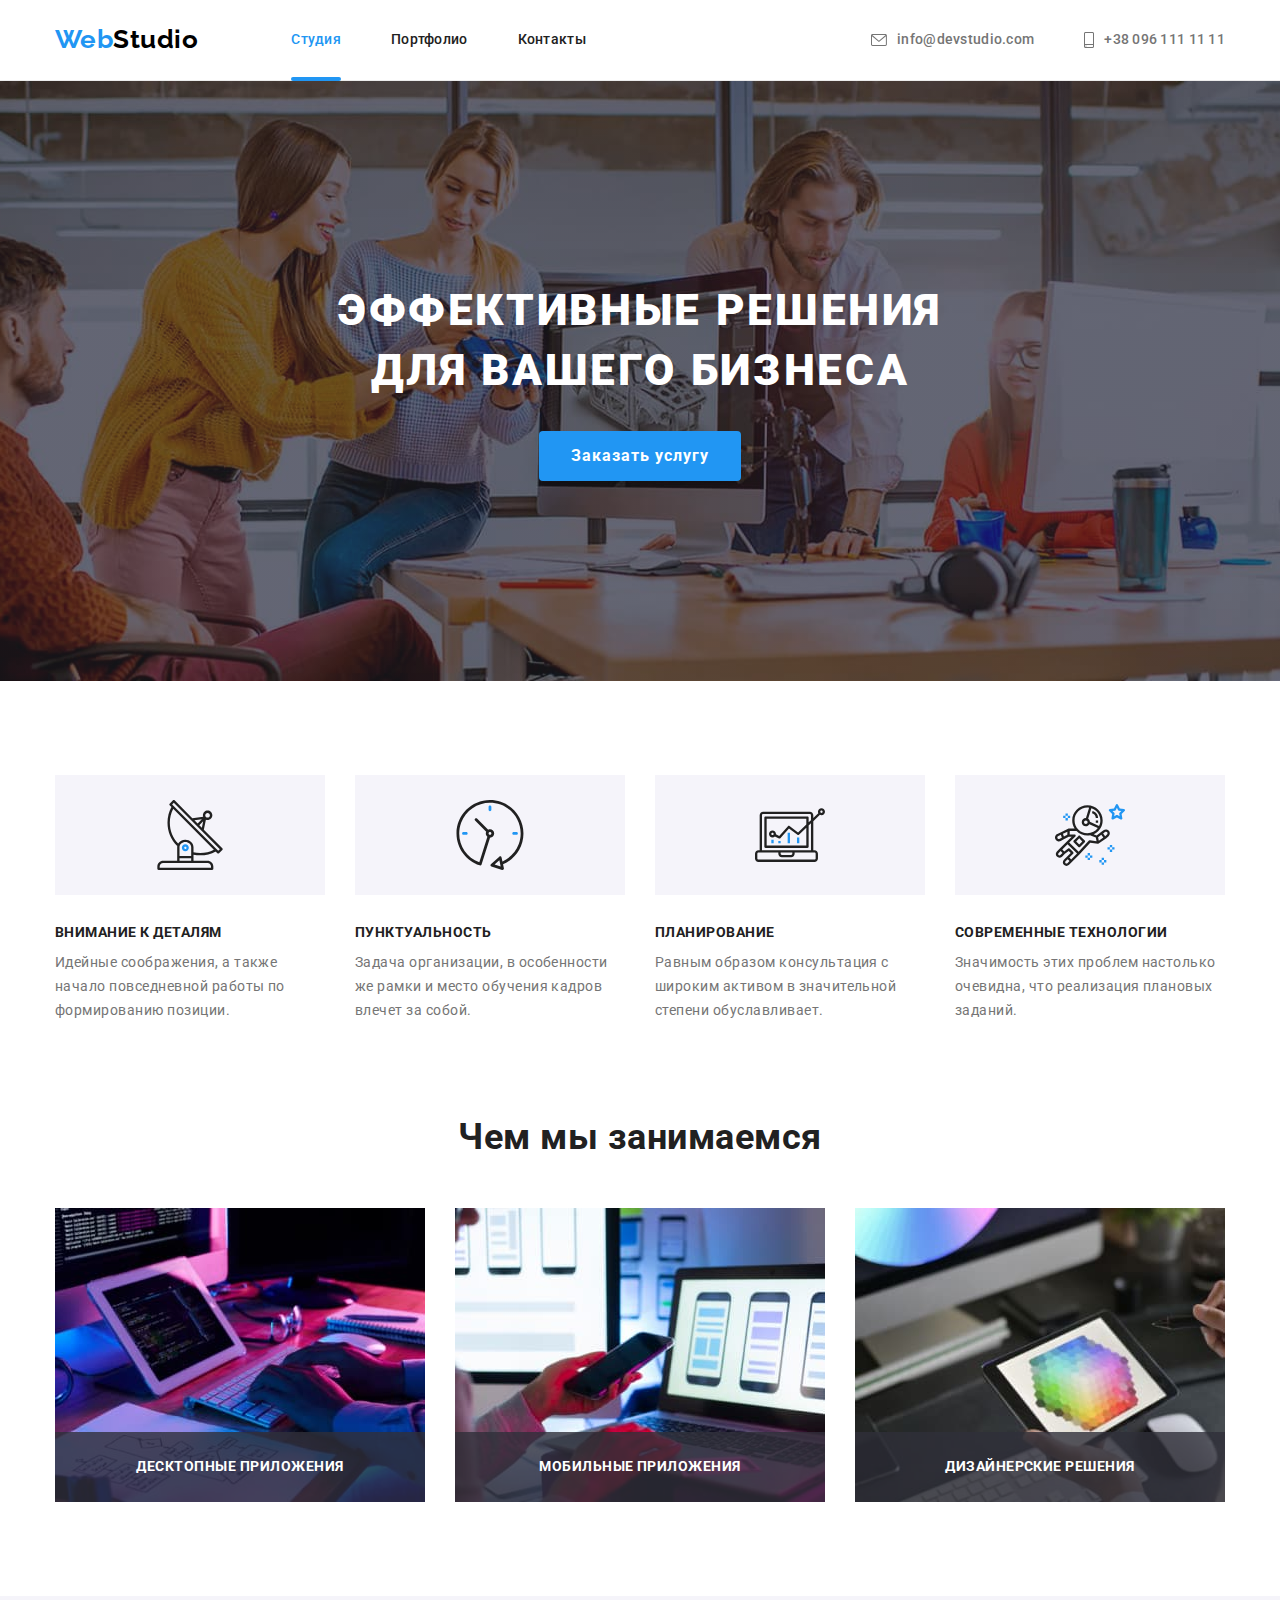
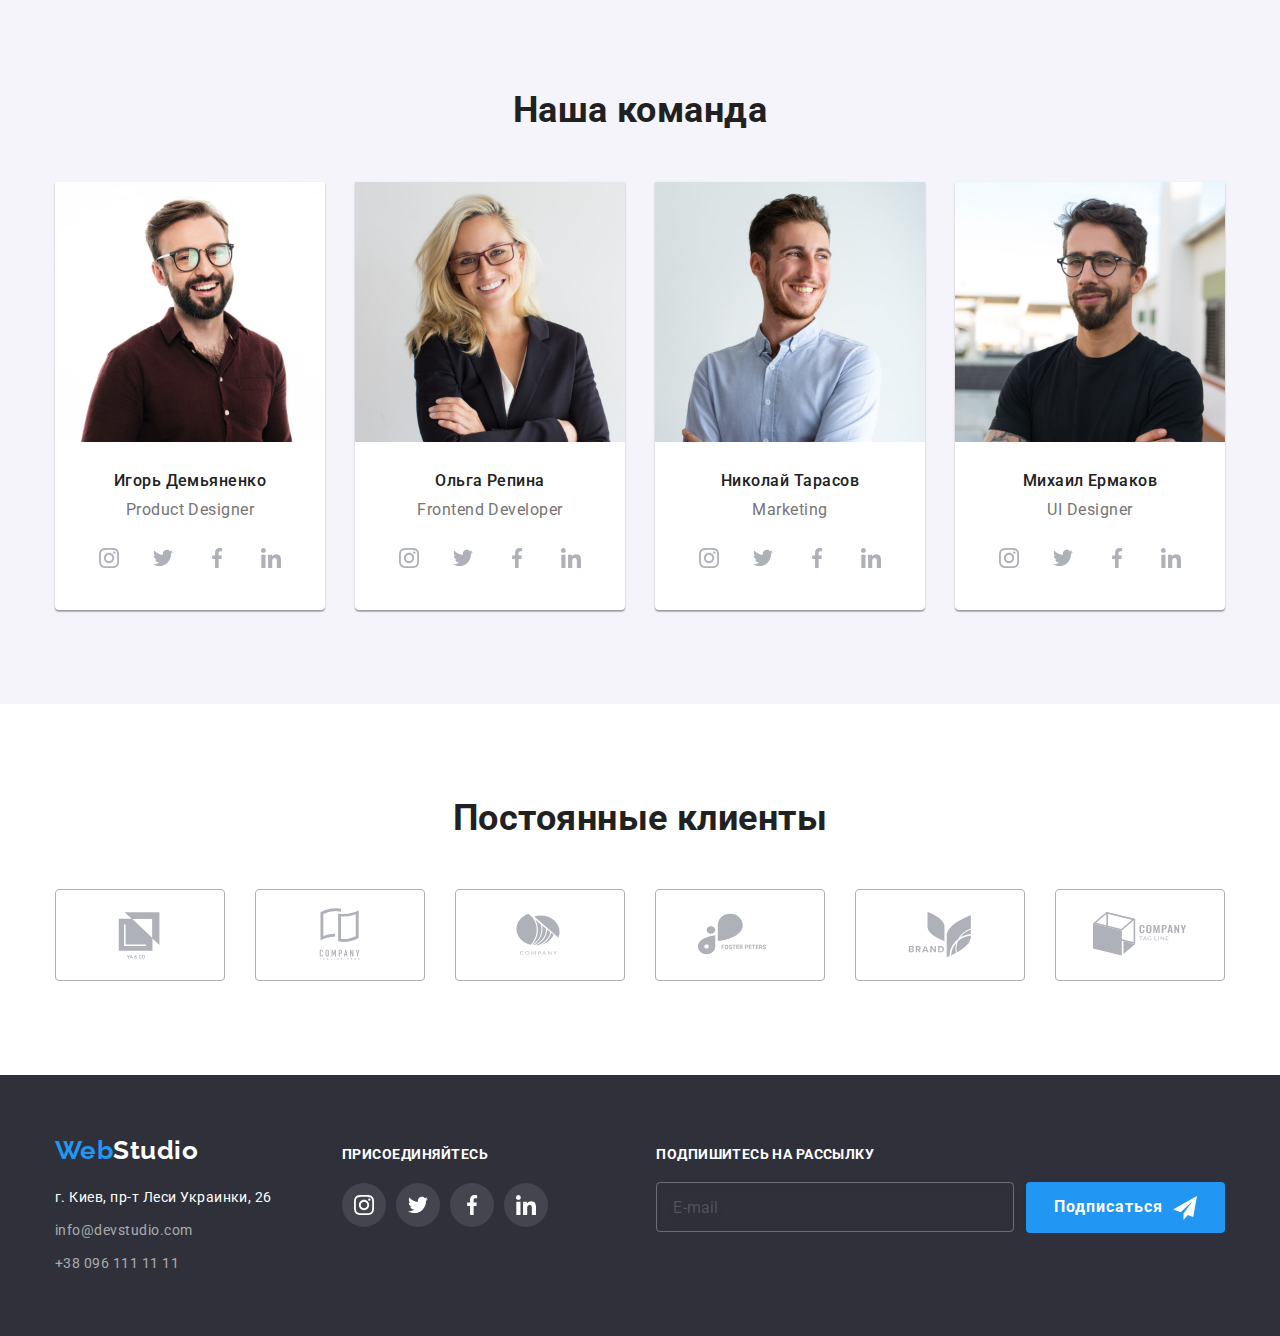
<file: index.html>
<!DOCTYPE html>
<html lang="ru">
<head>
    <meta charset="UTF-8">
    <meta http-equiv="X-UA-Compatible" content="IE=edge">
    <meta name="viewport" content="width=device-width, initial-scale=1.0">
    <title>Студия</title>
    <link href="https://fonts.googleapis.com/css2?family=Raleway:wght@700&family=Roboto:wght@400;500;700;900&display=swap" rel="stylesheet"/>
    <link rel="stylesheet" href="https://cdnjs.cloudflare.com/ajax/libs/modern-normalize/1.1.0/modern-normalize.min.css" />
    <link rel="stylesheet" href="./css/main.min.css" />
</head>
<body>
    <header class="header">
        <div class="container header__container">
            <nav class="nav">
                <a class="logo logo__header" href="./index.html" lang="en"><span class="logo__accent">Web</span>Studio</a>
                <ul class="nav__list">
                    <li class="nav__item"><a href="./index.html" class="nav__link nav__link--current" target="_self">Студия</a></li>
                    <li class="nav__item"><a href="./portfolio.html" class="nav__link" target="_self">Портфолио</a></li>
                    <li class="nav__item"><a href="#contacts" class="nav__link" target="_self">Контакты</a></li>
                </ul>
            </nav>
            <ul class="contacts">
                <li class="contacts__item">
                    <a class="contacts__link" href="mailto:info@devstudio.com">
                        <svg class="contacts__icon" width="16" height="12">
                            <use href="./images/icons.svg#icon-envelope"></use>
                        </svg> 
                        info@devstudio.com</a>
                </li>
                <li class="contacts__item">
                    <a class="contacts__link" href="tel:+380961111111">
                        <svg class="contacts__icon" width="10" height="16">
                            <use href="./images/icons.svg#icon-smartphone"></use>
                        </svg>
                        +38 096 111 11 11</a>
                </li>
            </ul>
        </div>
    </header>
    <main>
        <section class="hero">
            <div class="container">
                <h1 class="hero__title">Эффективные решения для вашего бизнеса</h1>
                <button class="hero__btn" type="button" data-modal-open>Заказать услугу</button>
            </div>
        </section>
        <section class="section">
            <div class="container">
                <h2 class="section__title--hidden">Особенности</h2>
                <ul class="features-list">
                    <li class="features-list__item">
                      <div class="features-list__box">
                          <svg class="features-list__icon" width="70" height="70">
                              <use href="./images/icons.svg#icon-antenna"></use>
                          </svg>
                      </div>
                      <h3 class="features-list__title">Внимание к деталям</h3>
                      <p class="features-list__text">Идейные соображения, а также начало повседневной работы по формированию позиции.</p>
                    </li>
                    <li class="features-list__item">
                        <div class="features-list__box">
                            <svg class="features-list__icon" width="70" height="70">
                                <use href="./images/icons.svg#icon-clock"></use>
                            </svg>
                        </div>
                      <h3 class="features-list__title">Пунктуальность</h3>
                      <p class="features-list__text">Задача организации, в особенности же рамки и место обучения кадров влечет за собой.</p>
                    </li>
                    <li class="features-list__item">
                        <div class="features-list__box">
                            <svg class="features-list__icon" width="70" height="70">
                                <use href="./images/icons.svg#icon-diagram"></use>
                            </svg>
                        </div>
                      <h3 class="features-list__title">Планирование</h3>
                      <p class="features-list__text">Равным образом консультация с широким активом в значительной степени обуславливает.</p>
                    </li>
                    <li class="features-list__item">
                        <div class="features-list__box">
                            <svg class="features-list__icon" width="70" height="70">
                                <use href="./images/icons.svg#icon-astronaut"></use>
                            </svg>
                        </div>
                      <h3 class="features-list__title">Современные технологии</h3>
                      <p class="features-list__text">Значимость этих проблем настолько очевидна, что реализация плановых заданий.</p>
                    </li>
                </ul>
            </div>
        </section>
        <section class="section section--no-padding">
            <div class="container">
                <h2 class="section__title">Чем мы занимаемся</h2>
                <ul class="services">
                    <li class="services__item">
                        <img src="./images/img1.jpg" alt="верстка" width="370">
                        <p class="services__overlay-txt">Десктопные приложения</p>
                    </li>
                    <li class="services__item">
                        <img src="./images/img2.jpg" alt="мобильное приложение" width="370">
                        <p class="services__overlay-txt">Мобильные приложения</p>
                    </li>
                    <li class="services__item" >
                        <img src="./images/img3.jpg" alt="графический дизайн" width="370"> 
                        <p class="services__overlay-txt">Дизайнерские решения</p>
                    </li>
                </ul>
            </div>
        </section>
        <section class="section section--other-bgc">
            <div class="container">
                <h2 class="section__title">Наша команда</h2>
                <ul class="team">
                    <li class="team__item">
                        <img src="./images/img4.jpg" alt="фото сотрудника" width="270">
                        <div class="team__box">
                            <h3 class="team__title">Игорь Демьяненко</h3>
                            <p class="team__txt" lang="en-GB">Product Designer</p>
                            <ul class="socials list">
                                <li class="socials__item">
                                    <a href="" class="socials__link" target="_blank" rel="noopener noreferer" aria-label="иконка инстаграм">
                                        <svg class="socials__icon" width="20" height="20">
                                            <use href="./images/icons.svg#icon-instagram1"></use>
                                        </svg>
                                    </a>
                                </li>
                                <li class="socials__item">
                                    <a href="" class="socials__link" target="_blank" rel="noopener noreferer" aria-label="иконка твиттер">
                                        <svg class="socials__icon" width="20" height="20">
                                            <use href="./images/icons.svg#icon-twitter1"></use>
                                        </svg>
                                    </a>
                                </li>
                                <li class="socials__item">
                                    <a href="" class="socials__link" target="_blank" rel="noopener noreferer" aria-label="иконка фуйсбук" >
                                        <svg class="socials__icon" width="20" height="20">
                                             <use href="./images/icons.svg#icon-facebook1"></use>
                                        </svg>
                                    </a>
                                </li>
                                <li class="socials__item">
                                    <a href="" class="socials__link" target="_blank" rel="noopener noreferer" aria-label="иконка линкедин">
                                        <svg class="socials__icon" width="20" height="20">
                                            <use href="./images/icons.svg#icon-linkedin1"></use>
                                        </svg>
                                    </a>
                                </li>
                            </ul>
                        </div>

                    </li>
                    <li class="team__item" >
                        <img src="./images/img5.jpg" alt="фото сотрудника" width="270">
                        <div class="team__box">
                            <h3 class="team__title">Ольга Репина</h3>
                            <p class="team__txt" lang="en-GB">Frontend Developer</p>
                            <ul class="socials">
                                <li class="socials__item">
                                     <a href="" class="socials__link" target="_blank" rel="noopener noreferer" aria-label="иконка инстаграм">
                                        <svg class="socials__icon" width="20" height="20">
                                            <use href="./images/icons.svg#icon-instagram1"></use>
                                        </svg>
                                    </a>
                                </li>
                                <li class="socials__item">
                                    <a href="" class="socials__link" target="_blank" rel="noopener noreferer" aria-label="иконка твиттер">
                                        <svg class="socials__icon" width="20" height="20">
                                           <use href="./images/icons.svg#icon-twitter1"></use>
                                        </svg>
                                    </a>
                                </li>
                                <li class="socials__item">
                                   <a href="" class="socials__link" target="_blank" rel="noopener noreferer" aria-label="иконка фуйсбук" >
                                       <svg class="socials__icon" width="20" height="20">
                                           <use href="./images/icons.svg#icon-facebook1"></use>
                                       </svg>
                                   </a>
                                </li>
                                <li class="socials__item">
                                   <a href="" class="socials__link" target="_blank" rel="noopener noreferer" aria-label="иконка линкедин">
                                       <svg class="socials__icon" width="20" height="20">
                                          <use href="./images/icons.svg#icon-linkedin1"></use>
                                       </svg>
                                   </a>
                                 </li>
                             </ul>
                        </div>
                    </li>
                    <li class="team__item" >
                        <img src="./images/img6.jpg" alt="фото сотрудника" width="270">
                        <div class="team__box">
                            <h3 class="team__title" >Николай Тарасов</h3>
                            <p class="team__txt" lang="en-GB">Marketing</p>
                            <ul class="socials">
                                <li class="socials__item">
                                     <a href="" class="socials__link" target="_blank" rel="noopener noreferer" aria-label="иконка инстаграм">
                                        <svg class="socials__icon" width="20" height="20">
                                            <use href="./images/icons.svg#icon-instagram1"></use>
                                        </svg>
                                    </a>
                                </li>
                                <li class="socials__item">
                                    <a href="" class="socials__link" target="_blank" rel="noopener noreferer" aria-label="иконка твиттер">
                                        <svg class="socials__icon" width="20" height="20">
                                           <use href="./images/icons.svg#icon-twitter1"></use>
                                        </svg>
                                    </a>
                                </li>
                                <li class="socials__item">
                                   <a href="" class="socials__link" target="_blank" rel="noopener noreferer" aria-label="иконка фуйсбук" >
                                       <svg class="socials__icon" width="20" height="20">
                                           <use href="./images/icons.svg#icon-facebook1"></use>
                                       </svg>
                                   </a>
                                </li>
                                <li class="socials__item">
                                   <a href="" class="socials__link" target="_blank" rel="noopener noreferer" aria-label="иконка линкедин">
                                       <svg class="socials__icon" width="20" height="20">
                                          <use href="./images/icons.svg#icon-linkedin1"></use>
                                       </svg>
                                   </a>
                                 </li>
                             </ul>
                        </div>
                    </li>
                    <li class="team__item">
                        <img src="./images/img7.jpg" alt="фото сотрудника" width="270">
                        <div class="team__box">
                            <h3 class="team__title" >Михаил Ермаков</h3>
                            <p class="team__txt" lang="en-GB">UI Designer</p>
                            <ul class="socials">
                                <li class="socials__item">
                                     <a href="" class="socials__link" target="_blank" rel="noopener noreferer" aria-label="иконка инстаграм">
                                        <svg class="socials__icon" width="20" height="20">
                                            <use href="./images/icons.svg#icon-instagram1"></use>
                                        </svg>
                                    </a>
                                </li>
                                <li class="socials__item">
                                    <a href="" class="socials__link" target="_blank" rel="noopener noreferer" aria-label="иконка твиттер">
                                        <svg class="socials__icon" width="20" height="20">
                                           <use href="./images/icons.svg#icon-twitter1"></use>
                                        </svg>
                                    </a>
                                </li>
                                <li class="socials__item">
                                   <a href="" class="socials__link" target="_blank" rel="noopener noreferer" aria-label="иконка фуйсбук" >
                                       <svg class="socials__icon" width="20" height="20">
                                           <use href="./images/icons.svg#icon-facebook1"></use>
                                       </svg>
                                   </a>
                                </li>
                                <li class="socials__item">
                                   <a href="" class="socials__link" target="_blank" rel="noopener noreferer" aria-label="иконка линкедин">
                                       <svg class="socials__icon" width="20" height="20">
                                          <use href="./images/icons.svg#icon-linkedin1"></use>
                                       </svg>
                                   </a>
                                 </li>
                             </ul>
                        </div>
                    </li>
                </ul>
            </div>
        </section>
        <section class="section">
            <div class="container">
                <h2 class="section__title">Постоянные клиенты</h2>
                <ul class="clients">
                    <li class="clients__item">
                        <a href="" class="clients__link" >
                            <svg class="clients__icon" width="106" height="60">
                                <use href="./images/icons.svg#icon-client1"></use>
                            </svg>
                        </a>
                    </li>
                    <li class="clients__item">
                        <a href="" class="clients__link" >
                            <svg class="clients__icon" width="106" height="60">
                                <use href="./images/icons.svg#icon-client2"></use>
                            </svg>
                        </a>
                    </li>
                    <li class="clients__item">
                        <a href="" class="clients__link" >
                            <svg class="clients__icon" width="106" height="60">
                                <use href="./images/icons.svg#icon-client3"></use>
                            </svg>
                        </a>
                    </li>
                    <li class="clients__item">
                        <a href="" class="clients__link" >
                            <svg class="clients__icon" width="106" height="60">
                                <use href="./images/icons.svg#icon-client4"></use>
                            </svg>
                        </a>
                    </li>
                    <li class="clients__item">
                        <a href="" class="clients__link" >
                            <svg class="clients__icon" width="106" height="60">
                                <use href="./images/icons.svg#icon-client5"></use>
                            </svg>
                        </a>
                    </li>
                    <li class="clients__item">
                        <a href="" class="clients__link" >
                            <svg class="clients__icon" width="106" height="60">
                                <use href="./images/icons.svg#icon-client6"></use>
                            </svg>
                        </a>
                    </li>
                </ul>
            </div>
            
        </section>
    </main>
    <footer class="footer">
        <div class="container footer__container">
           <div class="footer__contacts-box">
                <a class="logo logo__footer" href="./index.html" lang="en"><span class="logo__accent">Web</span>Studio</a>
                <address class="address" id="contacts">
                    <ul class="address__list">
                       <li class="address__item"><a class="address__link--map" href="https://goo.gl/maps/EErNzwe78DCPTMBK7" target="_blank" rel="noopener noreferrer">г. Киев, пр-т Леси Украинки, 26</a></li>
                       <li class="address__item"><a class="address__link--contact" href="mailto:info@devstudio.com">info@devstudio.com</a></li>
                       <li class="address__item"><a class="address__link--contact" href="tel:+380961111111">+38 096 111 11 11</a></li>
                    </ul>
                </address>
           </div>
           <div class="footer__socials">
               <b class="socials__text">Присоединяйтесь</b>
               <ul class="socials-footer">
                    <li class="socials__item">
                       <a href="" class="socials-footer__link" target="_blank" rel="noopener noreferer" aria-label="иконка инстаграм">
                          <svg class="socials-footer__icon" width="20" height="20">
                              <use href="./images/icons.svg#icon-instagram1"></use>
                          </svg>
                        </a>
                    </li>
                    <li class="socials__item">
                       <a href="" class="socials-footer__link" target="_blank" rel="noopener noreferer" aria-label="иконка твиттер">
                           <svg class="socials-footer__icon" width="20" height="20">
                              <use href="./images/icons.svg#icon-twitter1"></use>
                           </svg>
                       </a>
                   </li>
                   <li class="socials__item">
                       <a href="" class="socials-footer__link" target="_blank" rel="noopener noreferer" aria-label="иконка фейсбук">
                           <svg class="socials-footer__icon" width="20" height="20">
                               <use href="./images/icons.svg#icon-facebook1"></use>
                           </svg>
                       </a>
                   </li>
                   <li class="socials__item">
                       <a href="" class="socials-footer__link" target="_blank" rel="noopener noreferer" aria-label="иконка линкедин">
                           <svg class="socials-footer__icon" width="20" height="20">
                               <use href="./images/icons.svg#icon-linkedin1"></use>
                           </svg>
                       </a>
                   </li>
               </ul>
               
            </div>
            <form class="subscribe-form">
                <b class="subscribe-form__text">Подпишитесь на рассылку</b>
                <div class="subscribe-form__field">
                    <label class="subscribe-form__label--hidden" for="subscribe_mail">E-mail</label>
                    <input class="subscribe-form__input" type="email" name="subscribtion" placeholder="E-mail" id="subscribe_mail" />
                    
                    <button class="btn-subscription" type="submit"><span class="btn-subscription__txt">Подписаться</span>
                        <svg class="btn-subscription__icon" width="24" height="24">
                            <use href="./images/icons.svg#icon-send"></use>
                        </svg>
                    </button>
                </div>
            </form>
        </div>
    </footer>
    <div class="backdrop is-hidden" data-modal>
        <div class="modal">
            <button class="btn-close" data-modal-close type="button">
                <svg class="btn-close__icon" width="14" height="14">
                    <use href="./images/icons.svg#icon-modal-close"></use>
                </svg>
            </button>

            <form class="contact-form" autocomplete="off">
                <b class="contact-form__title">Оставьте свои данные, мы вам перезвоним</b>
                <ul class="contact-form__list">
                    <li class="contact-form__item">
                        <label class="contact-form__label" for="name" >Имя</label>
                        <div class="contact-form__input-box">
                            <input class="contact-form__input" type="text" name="user-name" id="name" required />
                            <svg class="contact-form__icon" width="18" height="18">
                                <use href="./images/icons.svg#icon-person-modal"></use>
                            </svg>
                        </div>
                    </li>
                    <li class="contact-form__item ">
                        <label class="contact-form__label" for="tel">Телефон</label>
                        <div class="contact-form__input-box">
                            <input class="contact-form__input" type="tel" name="user-tel" id="tel" required/>
                            <svg class="contact-form__icon" width="18" height="18">
                                <use href="./images/icons.svg#icon-phone-modal"></use>
                            </svg>
                        </div>                        
                    </li>
                    <li class="contact-form__item">
                        <label class="contact-form__label" for="mail">Почта</label>
                        <div class="contact-form__input-box">
                            <input class="contact-form__input" type="email" name="user-mail" id="mail" required/>
                            <svg class="contact-form__icon" width="18" height="18">
                                <use href="./images/icons.svg#icon-email-modal"></use>
                            </svg>
                        </div>                       
                    </li>
                    <li class="contact-form__item">
                        <label class="contact-form__label" for="comment">Комментарий</label>
                        <textarea class="contact-form__comment-area" name="comment" id="comment" placeholder="Введите текст" ></textarea>
                    </li>
                </ul>
                <div class="agree-wrap">
                    <label class="agree-wrap__label" >
                        <input class="checkbox agree-wrap__checkbox" type="checkbox" name="agree" value="agree" required>
                        
                        <svg class="agree-wrap__icon--unchecked" width="16" height="15">
                            <use href="./images/icons.svg#icon-check-frame"></use>
                        </svg>  
                        <svg class="agree-wrap__icon--checked" width="16" height="15">
                            <use href="./images/icons.svg#icon-check-V"></use>
                        </svg>  
                        
                        <span class="agree-wrap__txt">Соглашаюсь с рассылкой и принимаю 
                            <a class="agree-wrap__link" href="" target="_blank" rel="noopener noreferrer">Условия договора</a>
                        </span>
                    </label>
                </div>
                <button class="contact-form__btn-submit" type="submit">Отправить</button>
            </form>
        </div> 
    </div> 
    <script src="./js/modal.js"></script>
</body>
</html>
</file>
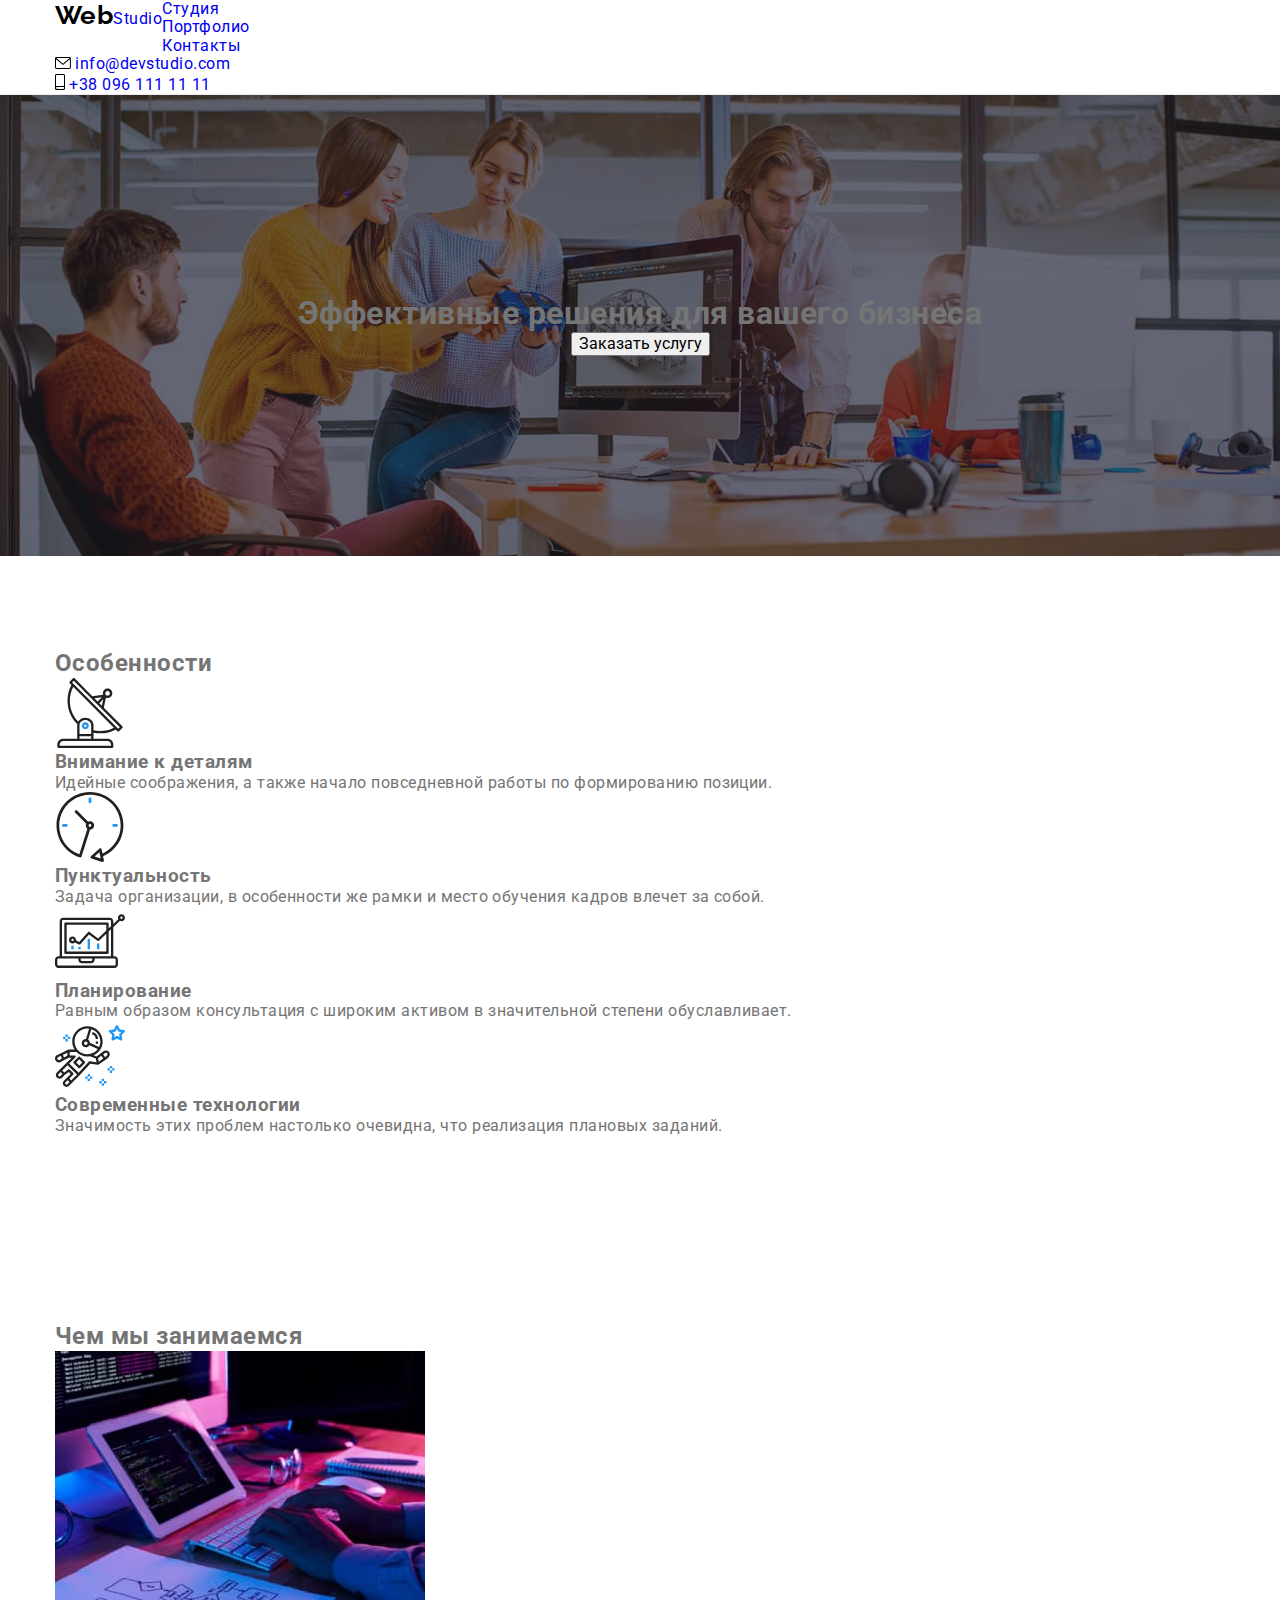
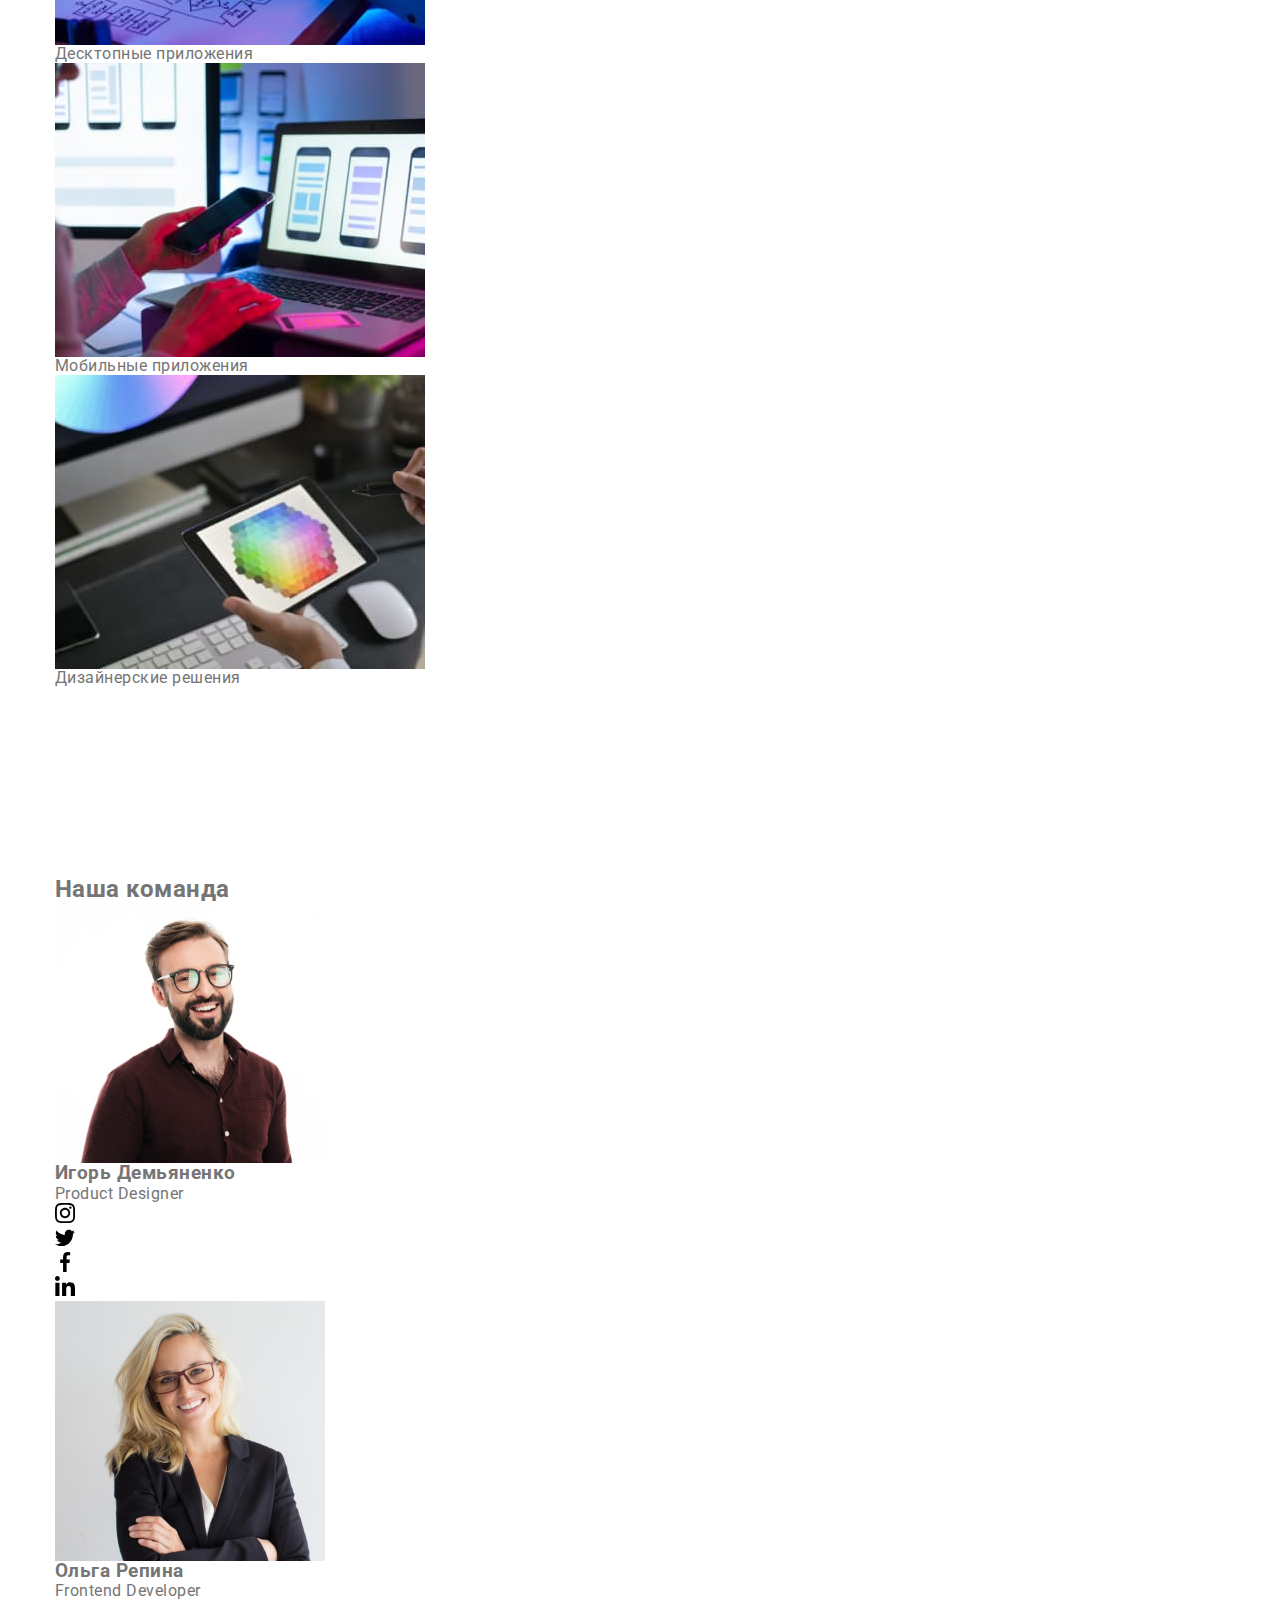
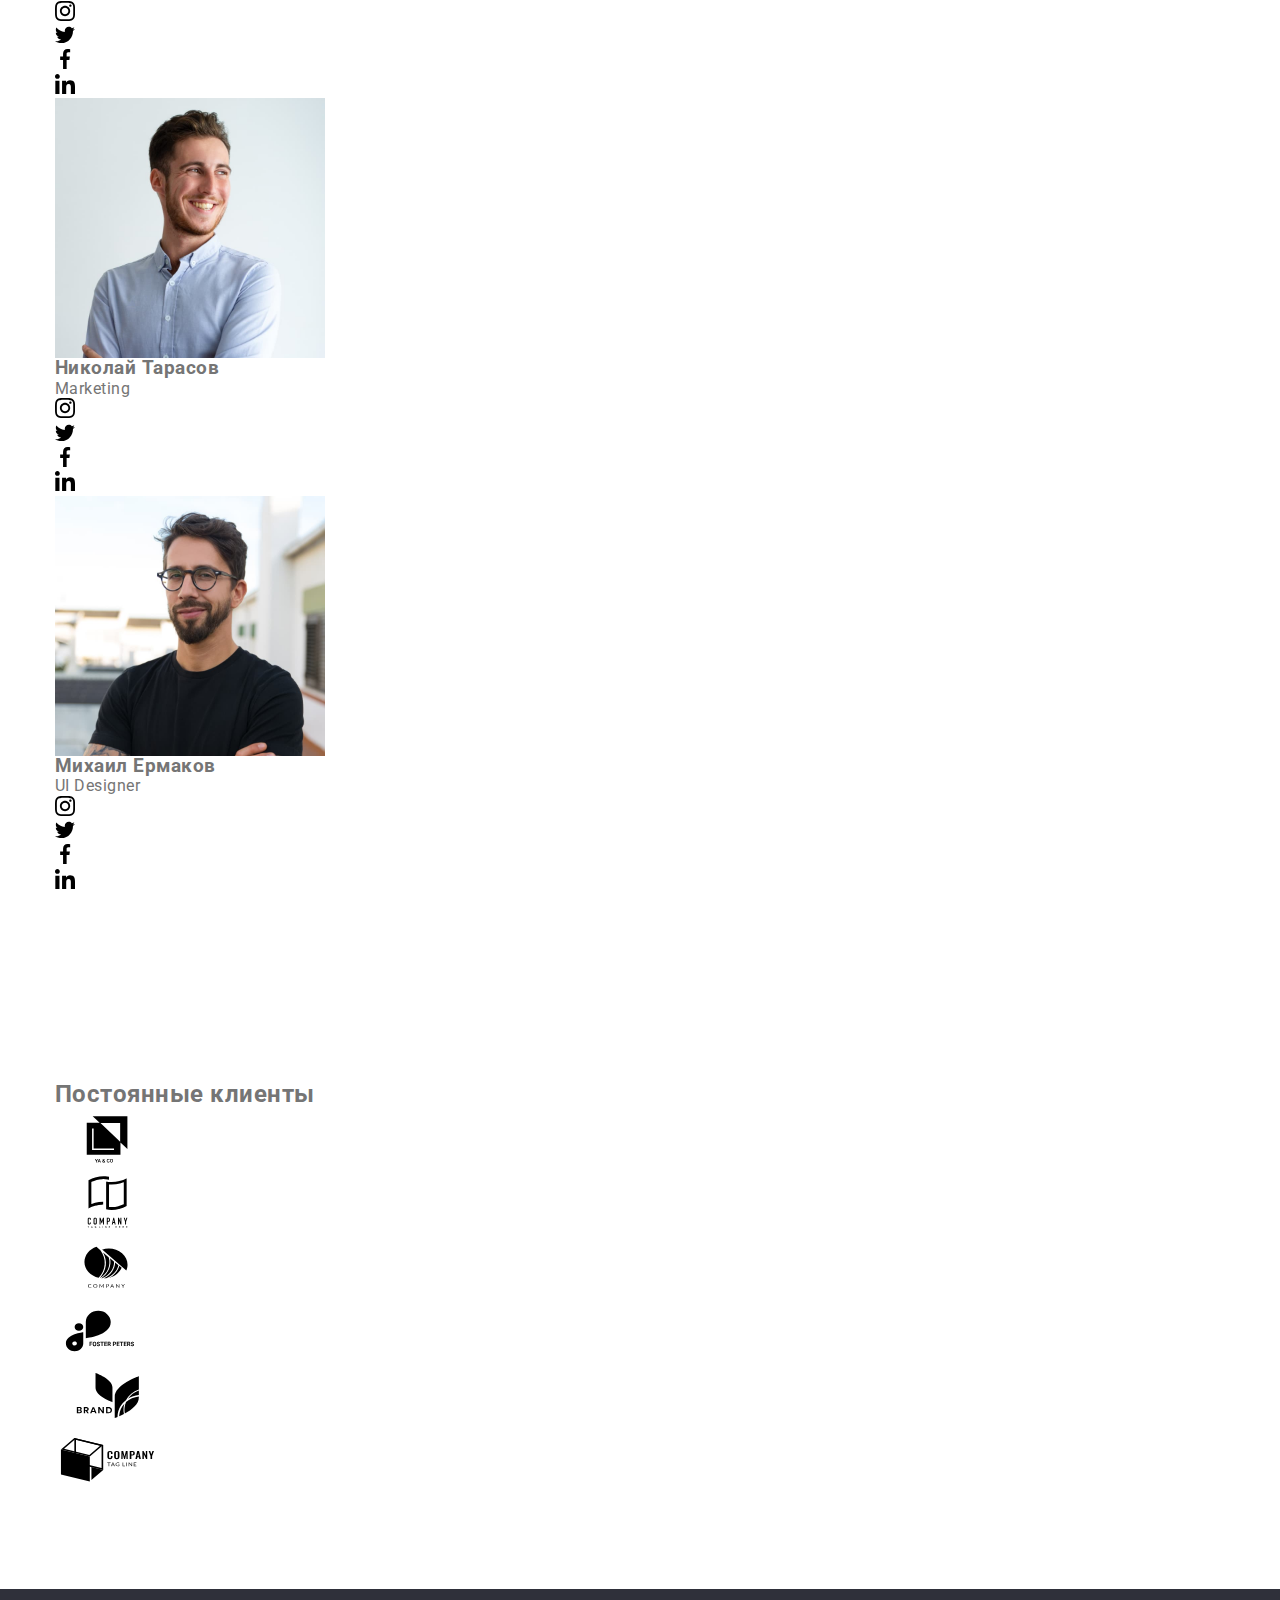
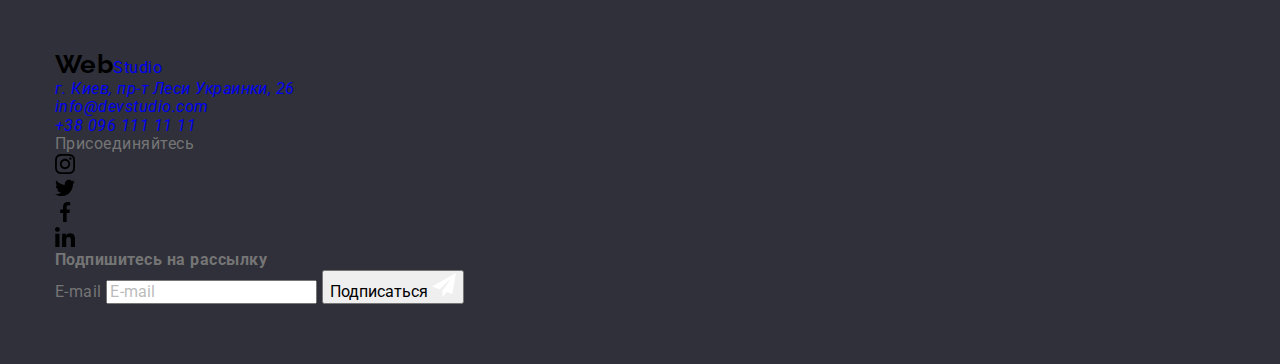
<file: index — копия.html>
<!DOCTYPE html>
<html lang="ru">
<head>
    <meta charset="UTF-8">
    <meta http-equiv="X-UA-Compatible" content="IE=edge">
    <meta name="viewport" content="width=device-width, initial-scale=1.0">
    <title>Студия</title>
    <link href="https://fonts.googleapis.com/css2?family=Raleway:wght@700&family=Roboto:wght@400;500;700;900&display=swap" rel="stylesheet"/>
    <link rel="stylesheet" href="https://cdnjs.cloudflare.com/ajax/libs/modern-normalize/1.1.0/modern-normalize.min.css" />
    <link rel="stylesheet" href="./css/styles.css" />
</head>
<body>
    <header class="header">
        <div class="container main-nav">
            <nav class="nav">
                <a class="link-logo link" href="./index.html" lang="en"><span class="logo">Web</span>Studio</a>
                <ul class="nav-page list">
                    <li class="item"><a href="./index.html" class="link link-nav current" target="_self">Студия</a></li>
                    <li class="item"><a href="./portfolio.html" class="link link-nav" target="_self">Портфолио</a></li>
                    <li class="item"><a href="#contacts" class="link link-nav" target="_self">Контакты</a></li>
                </ul>
            </nav>
            <ul class="list contact-header">
                <li class="item">
                    <a class="contact link mail" href="mailto:info@devstudio.com">
                        <svg class="contact-icon" width="16" height="12">
                            <use href="./images/icons.svg#icon-envelope"></use>
                        </svg> 
                        info@devstudio.com</a>
                </li>
                <li class="item">
                    <a class="contact link tel" href="tel:+380961111111">
                        <svg class="contact-icon" width="10" height="16">
                            <use href="./images/icons.svg#icon-smartphone"></use>
                        </svg>
                        +38 096 111 11 11</a>
                </li>
            </ul>
        </div>
    </header>
    <main>
        <section class="hero">
            <div class="container">
                <h1 class="hero-title">Эффективные решения для вашего бизнеса</h1>
                <button class="hero-btn" type="button" data-modal-open>Заказать услугу</button>
            </div>
          
        </section>
        <section class="section">
            <div class="container">
                <h2 class="visually-hidden">Особенности</h2>
                <ul class="list list-section">
                    <li class="list-section-item antenna">
                      <div class="section-picture">
                          <svg class="section-icon" width="70" height="70">
                              <use href="./images/icons.svg#icon-antenna"></use>
                          </svg>
                      </div>
                      <h3 class="section-title">Внимание к деталям</h3>
                      <p class="text">Идейные соображения, а также начало повседневной работы по формированию позиции.</p>
                    </li>
                    <li class="list-section-item clock">
                        <div class="section-picture">
                            <svg class="section-icon" width="70" height="70">
                                <use href="./images/icons.svg#icon-clock"></use>
                            </svg>
                        </div>
                      <h3 class="section-title">Пунктуальность</h3>
                      <p class="text">Задача организации, в особенности же рамки и место обучения кадров влечет за собой.</p>
                    </li>
                    <li class="list-section-item diagram">
                        <div class="section-picture">
                            <svg class="section-icon" width="70" height="70">
                                <use href="./images/icons.svg#icon-diagram"></use>
                            </svg>
                        </div>
                      <h3 class="section-title">Планирование</h3>
                      <p class="text">Равным образом консультация с широким активом в значительной степени обуславливает.</p>
                    </li>
                    <li class="list-section-item astronaut">
                        <div class="section-picture">
                            <svg class="section-icon" width="70" height="70">
                                <use href="./images/icons.svg#icon-astronaut"></use>
                            </svg>
                        </div>
                      <h3 class="section-title">Современные технологии</h3>
                      <p class="text">Значимость этих проблем настолько очевидна, что реализация плановых заданий.</p>
                    </li>
                </ul>
            </div>
            
        </section>
        <section class="service section">
            <div class="container">
                <h2 class="service-title">Чем мы занимаемся</h2>
                <ul class="list service-list">
                    <li class="service-item">
                        <img src="./images/img1.jpg" alt="верстка" width="370">
                        <div class="service-label">
                            <p class="service-txt">Десктопные приложения</p>
                        </div>
                    </li>
                    <li class="service-item">
                        <img src="./images/img2.jpg" alt="мобильное приложение" width="370">
                        <div class="service-label">
                            <p class="service-txt">Мобильные приложения</p>
                        </div>
                    </li>
                    <li class="service-item" >
                        <img src="./images/img3.jpg" alt="графический дизайн" width="370"> 
                        <div class="service-label">
                            <p class="service-txt">Дизайнерские решения</p>
                        </div>
                    </li>
                </ul>
            </div>
            
        </section>
        <section class="team section">
            <div class="container">
                <h2 class="team-title">Наша команда</h2>
                <ul class="list team-list">
                    <li class="team-foto">
                        <img src="./images/img4.jpg" alt="фото сотрудника" width="270">
                        <div class="team-photo-txt">
                            <h3 class="foto-title">Игорь Демьяненко</h3>
                            <p class="team-text" lang="en-GB">Product Designer</p>
                            <ul class="team-contact list">
                                <li class="team-contact-item">
                                    <a href="" class="link social-team" target="_blank" rel="noopener noreferer" aria-label="иконка инстаграм">
                                        <svg class="icon-social" width="20" height="20">
                                            <use href="./images/icons.svg#icon-instagram1"></use>
                                        </svg>
                                    </a>
                                </li>
                                <li class="team-contact-item">
                                    <a href="" class="link social-team" target="_blank" rel="noopener noreferer" aria-label="иконка твиттер">
                                        <svg class="icon-social" width="20" height="20">
                                            <use href="./images/icons.svg#icon-twitter1"></use>
                                        </svg>
                                    </a>
                                </li>
                                <li class="team-contact-item">
                                    <a href="" class="link social-team" target="_blank" rel="noopener noreferer" aria-label="иконка фуйсбук" >
                                        <svg class="icon-social" width="20" height="20">
                                            <use href="./images/icons.svg#icon-facebook1"></use>
                                        </svg>
                                    </a>
                                </li>
                                <li class="team-contact-item">
                                    <a href="" class="link social-team" target="_blank" rel="noopener noreferer" aria-label="иконка линкедин">
                                        <svg class="icon-social" width="20" height="20">
                                            <use href="./images/icons.svg#icon-linkedin1"></use>
                                        </svg>
                                    </a>
                                </li>
                            </ul>
                        </div>
                    </li>
                    <li class="team-foto" >
                        <img src="./images/img5.jpg" alt="фото сотрудника" width="270">
                        <div class="team-photo-txt">
                            <h3 class="foto-title">Ольга Репина</h3>
                            <p class="team-text" lang="en-GB">Frontend Developer</p>
                            <ul class="team-contact list">
                                <li class="team-contact-item">
                                    <a href="" class="link social-team" target="_blank" rel="noopener noreferer" aria-label="иконка инстаграм">
                                        <svg class="icon-social" width="20" height="20">
                                            <use href="./images/icons.svg#icon-instagram1"></use>
                                        </svg>
                                    </a>
                                </li>
                                <li class="team-contact-item">
                                    <a href="" class="link social-team" target="_blank" rel="noopener noreferer" aria-label="иконка твиттер">
                                        <svg class="icon-social" width="20" height="20">
                                            <use href="./images/icons.svg#icon-twitter1"></use>
                                        </svg>
                                    </a>
                                </li>
                                <li class="team-contact-item">
                                    <a href="" class="link social-team" target="_blank" rel="noopener noreferer" aria-label="иконка фуйсбук" >
                                        <svg class="icon-social" width="20" height="20">
                                            <use href="./images/icons.svg#icon-facebook1"></use>
                                        </svg>
                                    </a>
                                </li>
                                <li class="team-contact-item">
                                    <a href="" class="link social-team" target="_blank" rel="noopener noreferer" aria-label="иконка линкедин">
                                        <svg class="icon-social" width="20" height="20">
                                            <use href="./images/icons.svg#icon-linkedin1"></use>
                                        </svg>
                                    </a>
                                </li>
                            </ul>
                        </div>
                    </li>
                    <li class="team-foto" >
                        <img src="./images/img6.jpg" alt="фото сотрудника" width="270">
                        <div class="team-photo-txt">
                            <h3 class="foto-title" >Николай Тарасов</h3>
                            <p class="team-text" lang="en-GB">Marketing</p>
                            <ul class="team-contact list">
                                <li class="team-contact-item">
                                    <a href="" class="link social-team" target="_blank" rel="noopener noreferer" aria-label="иконка инстаграм">
                                        <svg class="icon-social" width="20" height="20">
                                            <use href="./images/icons.svg#icon-instagram1"></use>
                                        </svg>
                                    </a>
                                </li>
                                <li class="team-contact-item">
                                    <a href="" class="link social-team" target="_blank" rel="noopener noreferer" aria-label="иконка твиттер">
                                        <svg class="icon-social" width="20" height="20">
                                            <use href="./images/icons.svg#icon-twitter1"></use>
                                        </svg>
                                    </a>
                                </li>
                                <li class="team-contact-item">
                                    <a href="" class="link social-team" target="_blank" rel="noopener noreferer" aria-label="иконка фуйсбук" >
                                        <svg class="icon-social" width="20" height="20">
                                            <use href="./images/icons.svg#icon-facebook1"></use>
                                        </svg>
                                    </a>
                                </li>
                                <li class="team-contact-item">
                                    <a href="" class="link social-team" target="_blank" rel="noopener noreferer" aria-label="иконка линкедин">
                                        <svg class="icon-social" width="20" height="20">
                                            <use href="./images/icons.svg#icon-linkedin1"></use>
                                        </svg>
                                    </a>
                                </li>
                            </ul>
                        </div>
                    </li>
                    <li class="team-foto">
                        <img src="./images/img7.jpg" alt="фото сотрудника" width="270">
                        <div class="team-photo-txt">
                            <h3 class="foto-title" >Михаил Ермаков</h3>
                            <p class="team-text" lang="en-GB">UI Designer</p>
                            <ul class="team-contact list">
                                <li class="team-contact-item">
                                    <a href="" class="link social-team" target="_blank" rel="noopener noreferer" aria-label="иконка инстаграм">
                                        <svg class="icon-social" width="20" height="20">
                                            <use href="./images/icons.svg#icon-instagram1"></use>
                                        </svg>
                                    </a>
                                </li>
                                <li class="team-contact-item">
                                    <a href="" class="link social-team" target="_blank" rel="noopener noreferer" aria-label="иконка твиттер">
                                        <svg class="icon-social" width="20" height="20">
                                            <use href="./images/icons.svg#icon-twitter1"></use>
                                        </svg>
                                    </a>
                                </li>
                                <li class="team-contact-item">
                                    <a href="" class="link social-team" target="_blank" rel="noopener noreferer" aria-label="иконка фуйсбук" >
                                        <svg class="icon-social" width="20" height="20">
                                            <use href="./images/icons.svg#icon-facebook1"></use>
                                        </svg>
                                    </a>
                                </li>
                                <li class="team-contact-item">
                                    <a href="" class="link social-team" target="_blank" rel="noopener noreferer" aria-label="иконка линкедин">
                                        <svg class="icon-social" width="20" height="20">
                                            <use href="./images/icons.svg#icon-linkedin1"></use>
                                        </svg>
                                    </a>
                                </li>
                            </ul>
                        </div>
                    </li>
                </ul>

            </div>
            
        </section>
        <section class="clients section">
            <div class="container">
                <h2 class="clients-title">Постоянные клиенты</h2>
                <ul class="list clients-list">
                    <li class="client-logo">
                        <a href="" class="link client" >
                            <svg class="client-icon" width="106" height="60">
                                <use href="./images/icons.svg#icon-client1"></use>
                            </svg>
                        </a>
                    </li>
                    <li class="client-logo">
                        <a href="" class="link client" >
                            <svg class="client-icon" width="106" height="60">
                                <use href="./images/icons.svg#icon-client2"></use>
                            </svg>
                        </a>
                    </li>
                    <li class="client-logo">
                        <a href="" class="link client" >
                            <svg class="client-icon" width="106" height="60">
                                <use href="./images/icons.svg#icon-client3"></use>
                            </svg>
                        </a>
                    </li>
                    <li class="client-logo">
                        <a href="" class="link client" >
                            <svg class="client-icon" width="106" height="60">
                                <use href="./images/icons.svg#icon-client4"></use>
                            </svg>
                        </a>
                    </li>
                    <li class="client-logo">
                        <a href="" class="link client" >
                            <svg class="client-icon" width="106" height="60">
                                <use href="./images/icons.svg#icon-client5"></use>
                            </svg>
                        </a>
                    </li>
                    <li class="client-logo">
                        <a href="" class="link client" >
                            <svg class="client-icon" width="106" height="60">
                                <use href="./images/icons.svg#icon-client6"></use>
                            </svg>
                        </a>
                    </li>
                </ul>
            </div>
            
        </section>
    </main>
    <footer class="footer">
        <div class="container footer-section">
           <div class="footer-left">
                <a class="logo-footer link" href="./index.html" lang="en"><span class="logo">Web</span>Studio</a>
                <address class="address" id="contacts">
                    <ul class="list">
                       <li class="footer-list"><a class="link-address link" href="https://goo.gl/maps/EErNzwe78DCPTMBK7" target="_blank" rel="noopener noreferrer">г. Киев, пр-т Леси Украинки, 26</a></li>
                       <li class="footer-list"><a class="link-contact link" href="mailto:info@devstudio.com">info@devstudio.com</a></li>
                       <li class="footer-list"><a class="link-contact link" href="tel:+380961111111">+38 096 111 11 11</a></li>
                    </ul>
                </address>
           </div>
           <div class="footer-social">
               <p class="social-text">Присоединяйтесь</p>
               <ul class="list footer-list-social">
                    <li class="footer-social-item">
                       <a href="" class="link social-footer-link" target="_blank" rel="noopener noreferer" aria-label="иконка инстаграм">
                          <svg class="icon-social-footer" width="20" height="20">
                              <use href="./images/icons.svg#icon-instagram1"></use>
                          </svg>
                        </a>
                    </li>
                    <li class="footer-social-item">
                       <a href="" class="link social-footer-link" target="_blank" rel="noopener noreferer" aria-label="иконка твиттер">
                           <svg class="icon-social-footer" width="20" height="20">
                              <use href="./images/icons.svg#icon-twitter1"></use>
                           </svg>
                       </a>
                   </li>
                   <li class="footer-social-item">
                       <a href="" class="link social-footer-link" target="_blank" rel="noopener noreferer" aria-label="иконка фейсбук">
                           <svg class="icon-social-footer" width="20" height="20">
                               <use href="./images/icons.svg#icon-facebook1"></use>
                           </svg>
                       </a>
                   </li>
                   <li class="footer-social-item">
                       <a href="" class="link social-footer-link" target="_blank" rel="noopener noreferer" aria-label="иконка линкедин">
                           <svg class="icon-social-footer" width="20" height="20">
                               <use href="./images/icons.svg#icon-linkedin1"></use>
                           </svg>
                       </a>
                   </li>
               </ul>
               
            </div>
            <form class="subscribe-form">
                <b class="subscribe-text">Подпишитесь на рассылку</b>
                <div class="subscription-field">
                    <label class="subscribe-label-hidden" for="subscribe_mail">E-mail</label>
                    <input class="subscribe-input" type="email" name="subscribtion" placeholder="E-mail" id="subscribe_mail" />
                    
                    <button class="subscription-btn" type="submit"><span class="subscription-btn-txt">Подписаться</span>
                        <svg class="btn-icon" width="24" height="24">
                            <use href="./images/icons.svg#icon-send"></use>
                        </svg>
                    </button>
                </div>
            </form>
        </div>
        
    </footer>
    
    <div class="backdrop is-hidden" data-modal>
        <div class="modal">
            <button class="modal-btn-close" data-modal-close type="button">
                <svg class="icon-modal-close" width="14" height="14">
                    <use href="./images/icons.svg#icon-modal-close"></use>
                </svg>
            </button>

            <form class="user-contact-form" autocomplete="off">
                <b class="modal-txt">Оставьте свои данные, мы вам перезвоним</b>
                <ul class="list modal-list">
                    <li class="modal-list-item">
                        <label class="modal-label" for="name">Имя</label>
                        <div class="input-area">
                            <input class="modal-input" type="text" name="user-name" id="name" />
                            <svg class="modal-icon" width="18" height="18">
                                <use href="./images/icons.svg#icon-person-modal"></use>
                            </svg>
                        </div>
                    </li>
                    <li class="modal-list-item ">
                        <label class="modal-label" for="tel">Телефон</label>
                        <div class="input-area">
                            <input class="modal-input" type="tel" name="user-tel" id="tel" />
                            <svg class="modal-icon" width="18" height="18">
                                <use href="./images/icons.svg#icon-phone-modal"></use>
                            </svg>
                        </div>                        
                    </li>
                    <li class="modal-list-item">
                        <label class="modal-label" for="mail">Почта</label>
                        <div class="input-area">
                            <input class="modal-input" type="email" name="user-mail" id="mail" />
                            <svg class="modal-icon" width="18" height="18">
                                <use href="./images/icons.svg#icon-email-modal"></use>
                            </svg>
                        </div>                       
                    </li>
                    <li class="modal-list-item">
                        <label class="modal-label" for="comment">Комментарий</label>
                        <textarea class="comment-area" name="comment" id="comment" placeholder="Введите текст" ></textarea>
                    </li>
                </ul>
                <div class="agree-wrap">
                    <label class="modal-label-agree" >
                        <input class="checkbox-hidden" type="checkbox" name="agree" value="agree">
                        <span class="check-icon"></span>
                        <span class="agree-txt">Соглашаюсь с рассылкой и принимаю 
                            <a class="agree-link" href="" target="_blank" rel="noopener noreferrer">Условия договора</a>
                        </span>
                    </label>
                </div>
                <button class="modal-btn-submit" type="submit">Отправить</button>
            </form>
            
        </div> 
    </div> 
    <script src="./js/modal.js"></script>
</body>
</html>
</file>
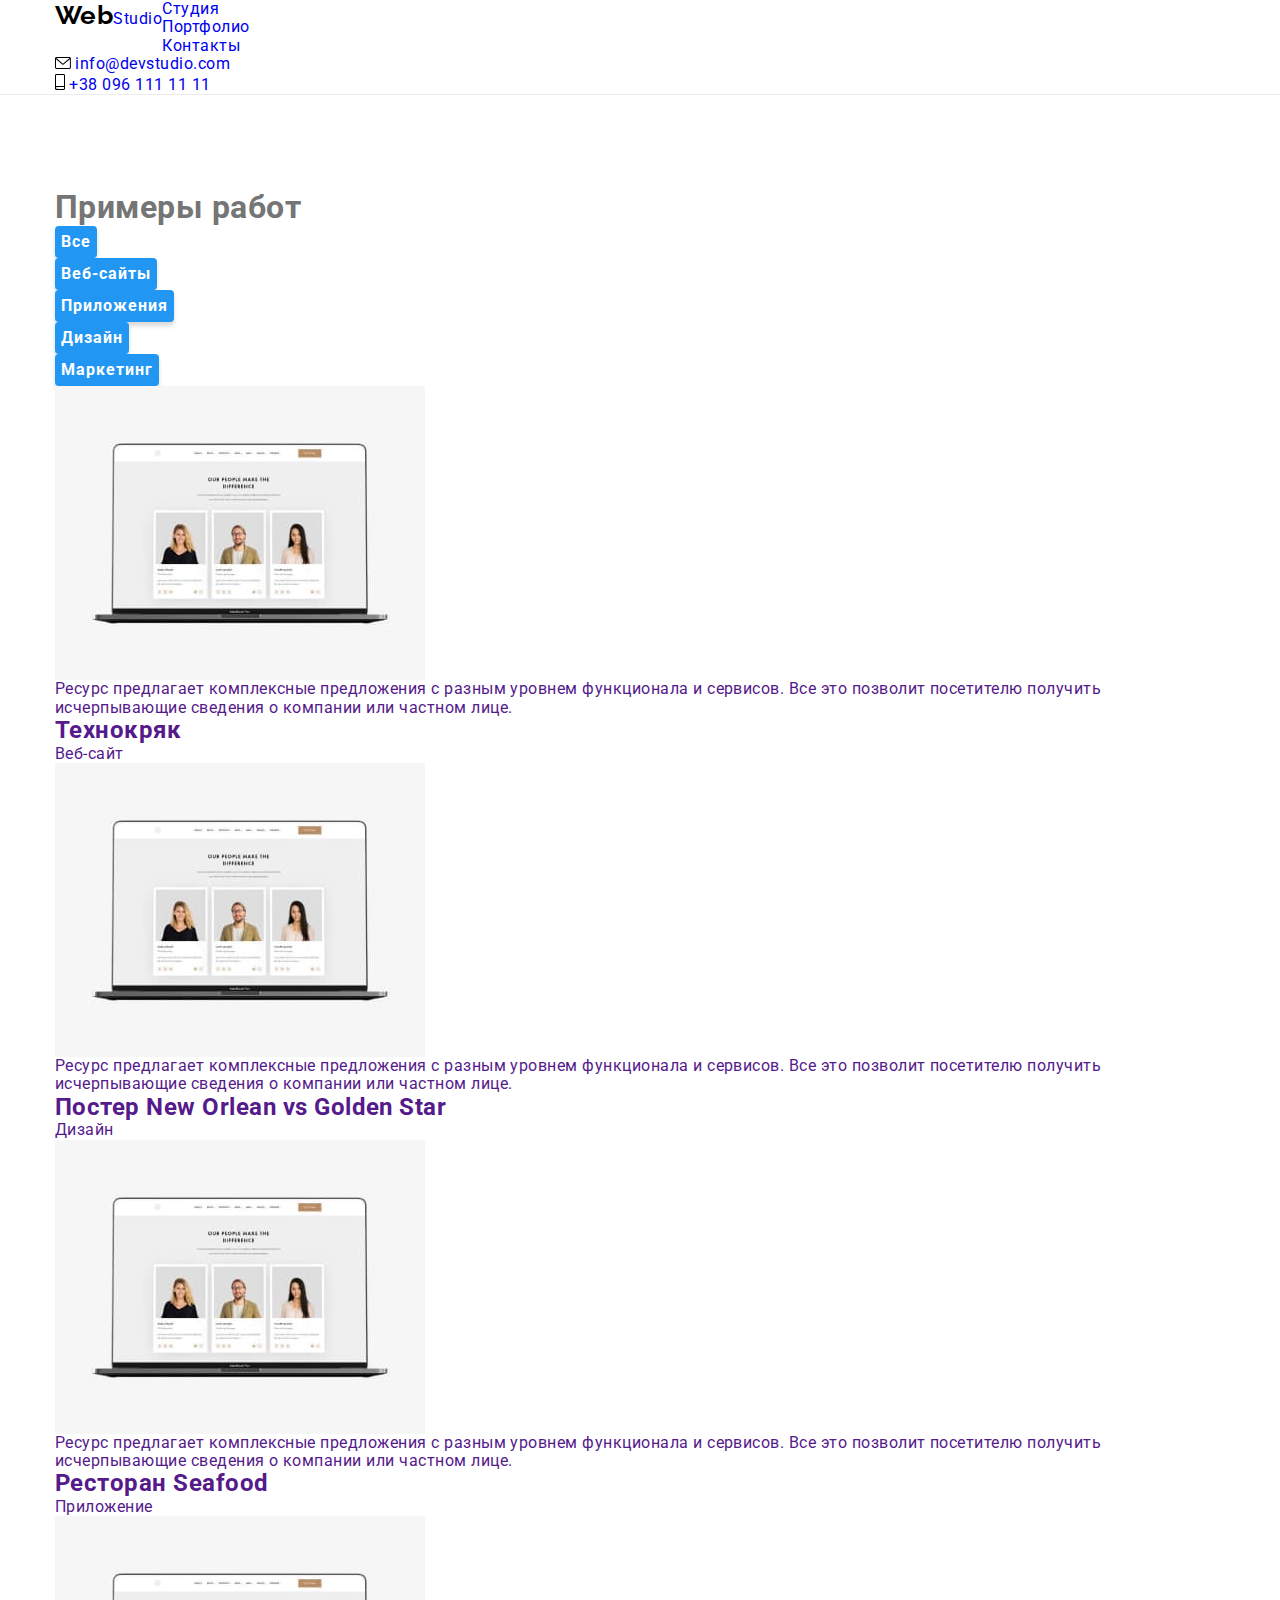
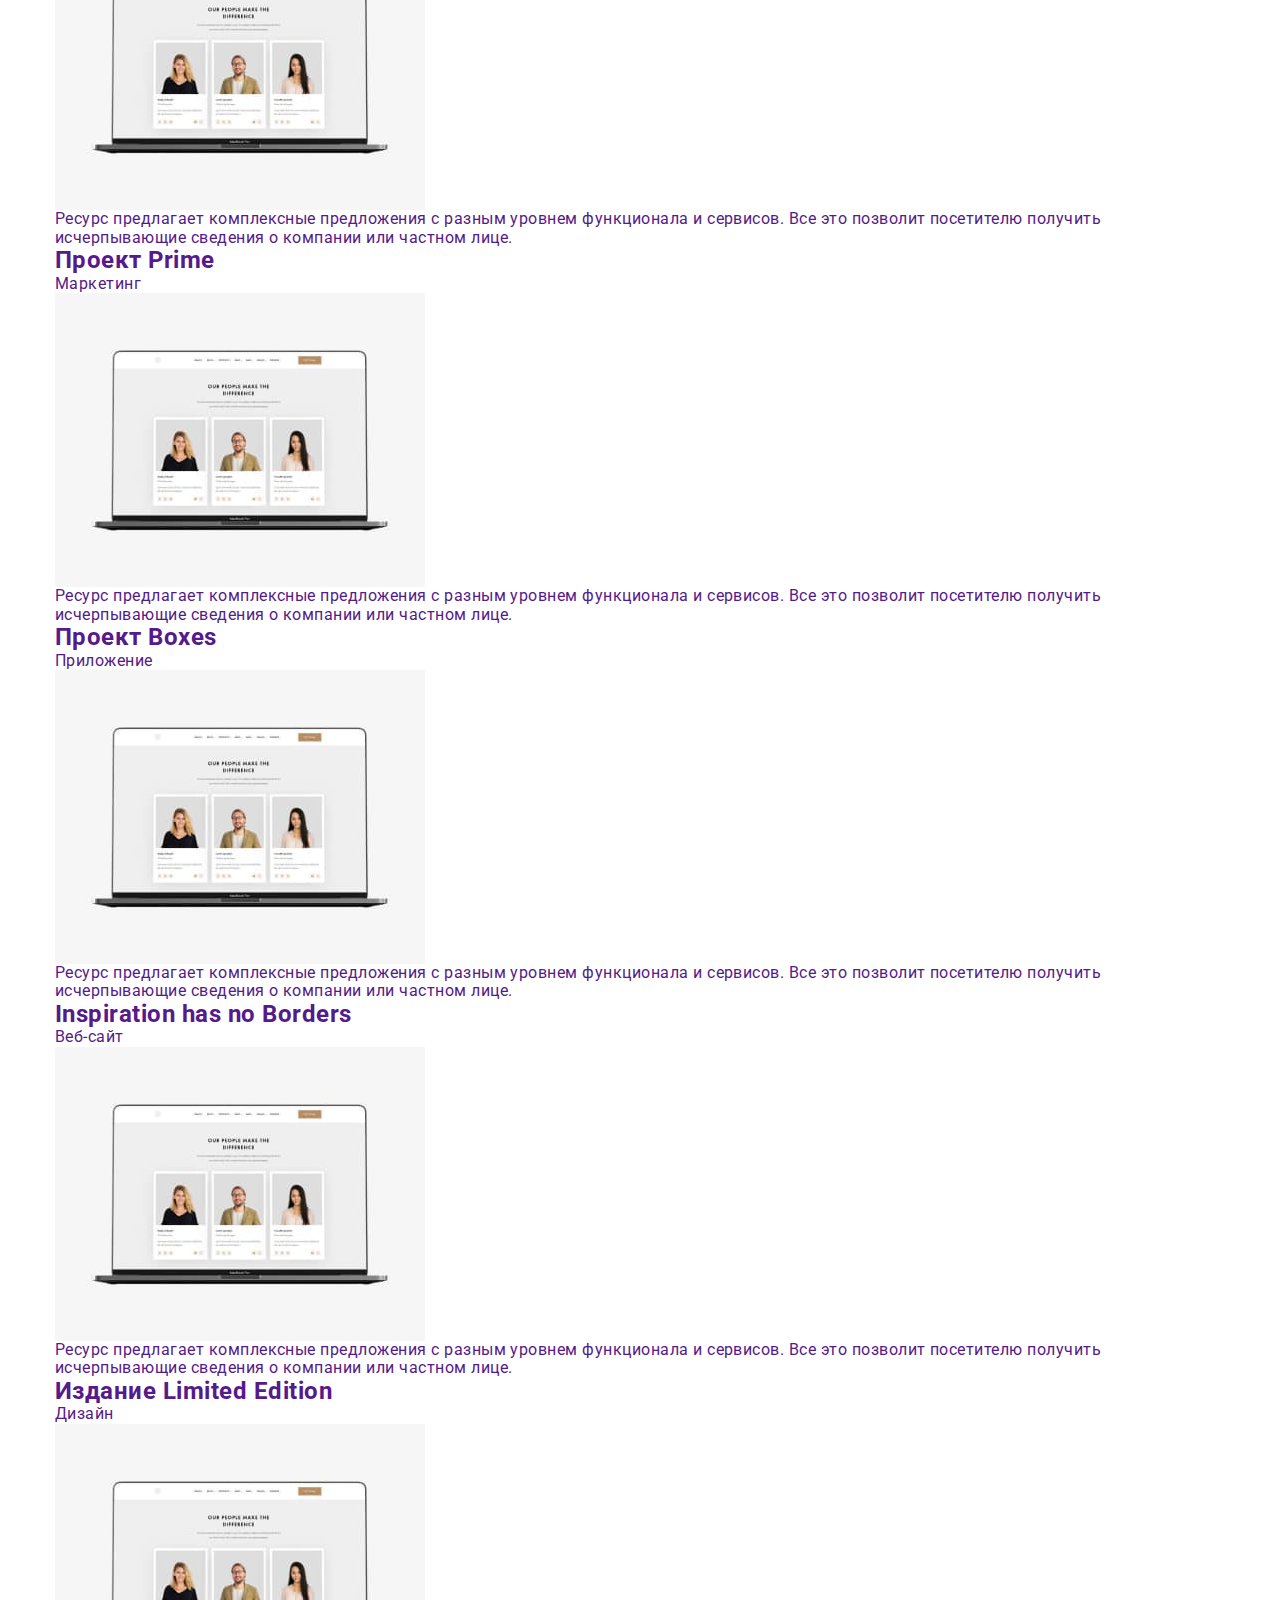
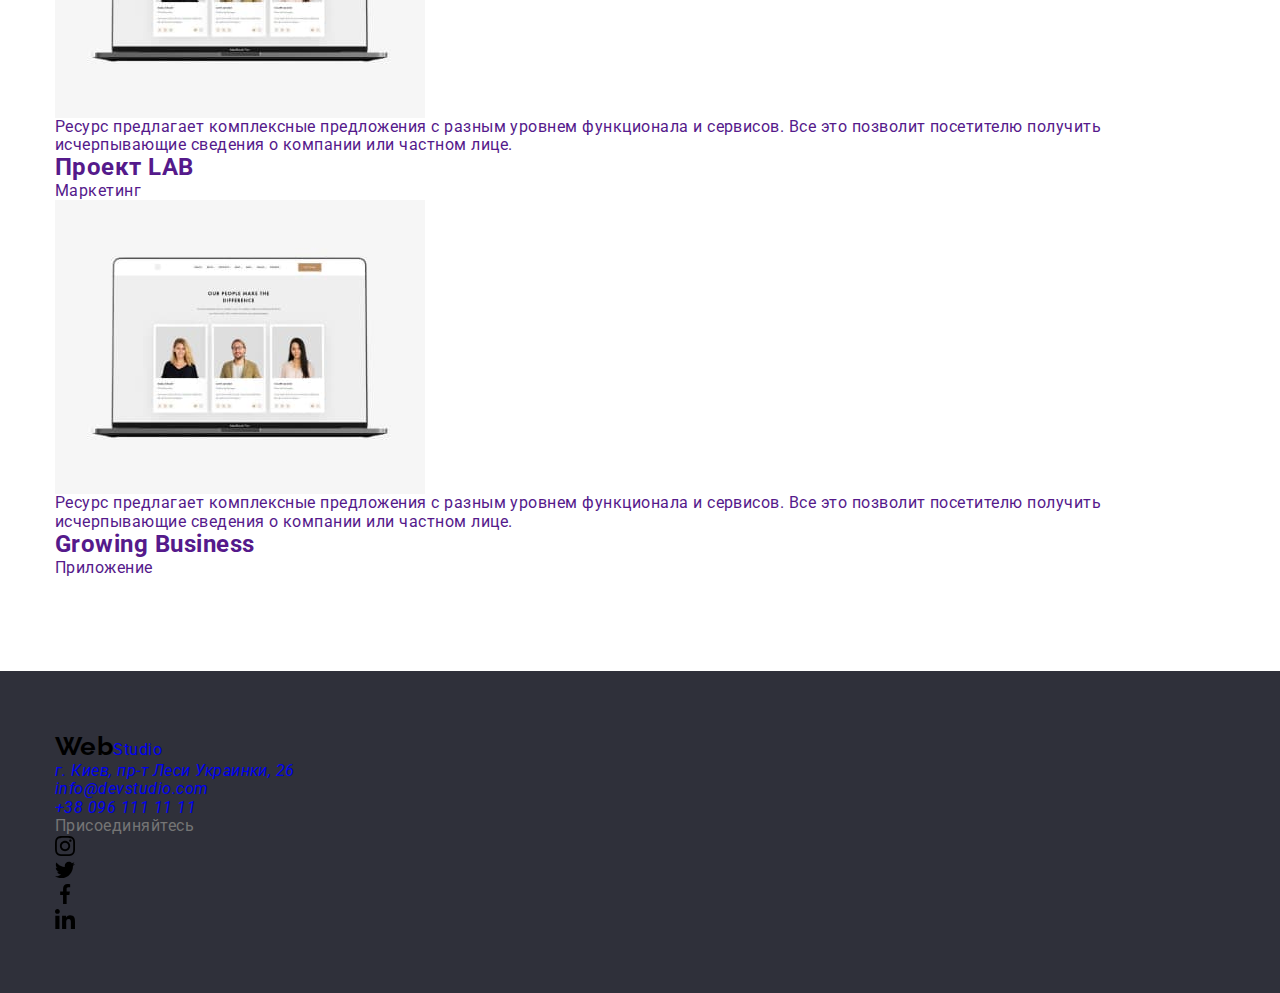
<file: portfolio — копия.html>
<!DOCTYPE html>
<html lang="ru">
<head>
    <meta charset="UTF-8">
    <meta http-equiv="X-UA-Compatible" content="IE=edge">
    <meta name="viewport" content="width=device-width, initial-scale=1.0">
    <title>Портфолио</title>
    <link href="https://fonts.googleapis.com/css2?family=Raleway:wght@700&family=Roboto:wght@400;500;700;900&display=swap" rel="stylesheet">
    <link rel="stylesheet" href="https://cdnjs.cloudflare.com/ajax/libs/modern-normalize/1.1.0/modern-normalize.min.css" />
    <link rel="stylesheet" href="./css/styles.css" />
</head>
<body>
    <header class="header">
        <div class="container main-nav">
            <nav class="nav">
                <a class="link-logo link" href="./index.html" lang="en"><span class="logo">Web</span>Studio</a>
                <ul class="nav-page list">
                    <li class="item"><a href="./index.html" class="link link-nav" target="_self">Студия</a></li>
                    <li class="item"><a href="./portfolio.html" class="link link-nav current" target="_self">Портфолио</a></li>
                    <li class="item"><a href="#contacts" class="link link-nav" target="_self">Контакты</a></li>
                </ul>
            </nav>
            <ul class="list contact-header">
                <li class="item">
                    <a class="contact link mail" href="mailto:info@devstudio.com">
                        <svg class="contact-icon" width="16" height="12">
                            <use href="./images/icons.svg#icon-envelope"></use>
                        </svg> 
                        info@devstudio.com</a>
                </li>
                <li class="item">
                    <a class="contact link tel" href="tel:+380961111111">
                        <svg class="contact-icon" width="10" height="16">
                            <use href="./images/icons.svg#icon-smartphone"></use>
                        </svg>
                        +38 096 111 11 11</a>
                </li>
            </ul>
        </div>
    </header>
    <main>
        <section class="filter-list section">
            <div class="container">
                <h1 class="visually-hidden">Примеры работ</h1>
                <ul class="list btn-filter" >
                    <li class="filter-item">
                        <button class="btn" type="button">Все</button>
                    </li>
                    <li class="filter-item">
                        <button class="btn" type="button">Веб-сайты</button>
                    </li>
                    <li class="filter-item">
                        <button class="btn" type="button">Приложения</button>
                    </li>
                    <li class="filter-item">
                        <button class="btn" type="button">Дизайн</button>
                    </li>
                    <li class="filter-item">
                        <button class="btn" type="button">Маркетинг</button>
                    </li>
                </ul>
                <ul class="list project-list">
                    <li class="project-poster">
                        <a href="" class="link project-link">
                            <div class="poster-image">
                                <img src="./images/portfolio/port1.jpg" alt="презентация сайта" width="370" height="294">
                                <p class="poster-hover-overlay">Ресурс предлагает комплексные предложения с разным уровнем функционала и сервисов. Все это позволит посетителю получить исчерпывающие сведения о компании или частном лице.</p>
                            </div>
                            <div class="poster-bottom">
                                <h2 class="project-title">Технокряк</h2>
                                <p class="project-text">Веб-сайт</p>
                            </div>
                        </a>   
                    </li>
                    <li class="project-poster"> 
                        <a href="" class="link project-link">
                            <div class="poster-image">
                                <img src="./images/portfolio/port1.jpg" alt="презентация сайта" width="370" height="294">
                                <p class="poster-hover-overlay">Ресурс предлагает комплексные предложения с разным уровнем функционала и сервисов. Все это позволит посетителю получить исчерпывающие сведения о компании или частном лице.</p>
                            </div>
                            <div class="poster-bottom">
                                <h2 class="project-title">Постер <span lang="en-GB">New Orlean vs Golden Star</span></h2>
                                <p class="project-text" >Дизайн</p>
                            </div>
                        </a>
                    </li>
                    <li class="project-poster">
                        <a href="" class="link project-link">
                            <div class="poster-image">
                                <img src="./images/portfolio/port1.jpg" alt="презентация сайта" width="370" height="294">
                                <p class="poster-hover-overlay">Ресурс предлагает комплексные предложения с разным уровнем функционала и сервисов. Все это позволит посетителю получить исчерпывающие сведения о компании или частном лице.</p>
                            </div>
                            <div class="poster-bottom">
                                <h2 class="project-title">Ресторан <span lang="en-GB">Seafood</span></h2>
                                <p class="project-text">Приложение</p>
                            </div>
                        </a>
                    </li>
                    <li class="project-poster"> 
                        <a href="" class="link project-link">
                            <div class="poster-image">
                                <img src="./images/portfolio/port1.jpg" alt="презентация сайта" width="370" height="294">
                                <p class="poster-hover-overlay">Ресурс предлагает комплексные предложения с разным уровнем функционала и сервисов. Все это позволит посетителю получить исчерпывающие сведения о компании или частном лице.</p>
                            </div>
                            <div class="poster-bottom">
                                <h2 class="project-title">Проект <span lang="en-GB">Prime</span></h2>
                                <p class="project-text">Маркетинг</p>
                            </div>
                        </a>
                    </li>
                    <li class="project-poster">
                        <a href="" class="link project-link">
                            <div class="poster-image">
                                <img src="./images/portfolio/port1.jpg" alt="презентация сайта" width="370" height="294">
                                <p class="poster-hover-overlay">Ресурс предлагает комплексные предложения с разным уровнем функционала и сервисов. Все это позволит посетителю получить исчерпывающие сведения о компании или частном лице.</p>
                            </div>
                           <div class="poster-bottom">
                               <h2 class="project-title">Проект <span lang="en-GB">Boxes</span></h2>
                               <p class="project-text">Приложение</p>
                           </div>
                        </a>
                    </li>
                    <li class="project-poster"> 
                        <a href="" class="link project-link">
                            <div class="poster-image">
                                <img src="./images/portfolio/port1.jpg" alt="презентация сайта" width="370" height="294">
                                <p class="poster-hover-overlay">Ресурс предлагает комплексные предложения с разным уровнем функционала и сервисов. Все это позволит посетителю получить исчерпывающие сведения о компании или частном лице.</p>
                            </div>
                            <div class="poster-bottom">
                                <h2 class="project-title" lang="en-GB">Inspiration has no Borders</h2>
                                <p class="project-text">Веб-сайт</p>
                            </div>
                        </a>
                    </li>
                    <li class="project-poster">
                        <a href="" class="link project-link">
                            <div class="poster-image">
                                <img src="./images/portfolio/port1.jpg" alt="презентация сайта" width="370" height="294">
                                <p class="poster-hover-overlay">Ресурс предлагает комплексные предложения с разным уровнем функционала и сервисов. Все это позволит посетителю получить исчерпывающие сведения о компании или частном лице.</p>
                            </div>
                            <div class="poster-bottom">
                                <h2 class="project-title">Издание <span lang="en-GB">Limited Edition</span></h2>
                                <p class="project-text">Дизайн</p> 
                            </div>
                        </a>
                    </li>
                    <li class="project-poster">
                        <a href="" class="link project-link">
                            <div class="poster-image">
                                <img src="./images/portfolio/port1.jpg" alt="презентация сайта" width="370" height="294">
                                <p class="poster-hover-overlay">Ресурс предлагает комплексные предложения с разным уровнем функционала и сервисов. Все это позволит посетителю получить исчерпывающие сведения о компании или частном лице.</p>
                            </div>
                            <div class="poster-bottom">
                                <h2 class="project-title">Проект <span lang="en-GB">LAB</span></h2>
                                <p class="project-text">Маркетинг</p>
                            </div>
                        </a>                   
                    </li>
                    <li class="project-poster">
                        <a href="" class="link project-link">
                            <div class="poster-image">
                                <img src="./images/portfolio/port1.jpg" alt="презентация сайта" width="370" height="294">
                                <p class="poster-hover-overlay">Ресурс предлагает комплексные предложения с разным уровнем функционала и сервисов. Все это позволит посетителю получить исчерпывающие сведения о компании или частном лице.</p>
                            </div>
                            <div class="poster-bottom">
                                <h2 class="project-title" lang="en-GB">Growing Business</h2>
                                <p class="project-text">Приложение</p>
                            </div>
                        </a> 
                    </li>
                </ul>
            </div>
        </section>
    </main>
    <footer class="footer">
        <div class="container footer-section">
            <div class="footer-left">
                 <a class="logo-footer link" href="./index.html" lang="en"><span class="logo">Web</span>Studio</a>
                 <address class="address">
                     <ul class="list">
                        <li class="footer-list"><a class="link-address link" href="https://goo.gl/maps/EErNzwe78DCPTMBK7" target="_blank" rel="noopener noreferrer">г. Киев, пр-т Леси Украинки, 26</a></li>
                        <li class="footer-list"><a class="link-contact link" href="mailto:info@devstudio.com">info@devstudio.com</a></li>
                        <li class="footer-list"><a class="link-contact link" href="tel:+380961111111">+38 096 111 11 11</a></li>
                     </ul>
                 </address>
            </div>
            <div class="footer-social">
                <p class="social-text">Присоединяйтесь</p>
                <ul class="list footer-list-social">
                    <li class="footer-social-item">
                       <a href="" class="link social-footer-link">
                          <svg class="icon-social-footer" width="20" height="20">
                              <use href="./images/icons.svg#icon-instagram1"></use>
                          </svg>
                        </a>
                    </li>
                    <li class="footer-social-item">
                       <a href="" class="link social-footer-link">
                           <svg class="icon-social-footer" width="20" height="20">
                              <use href="./images/icons.svg#icon-twitter1"></use>
                           </svg>
                       </a>
                   </li>
                   <li class="footer-social-item">
                       <a href="" class="link social-footer-link">
                           <svg class="icon-social-footer" width="20" height="20">
                               <use href="./images/icons.svg#icon-facebook1"></use>
                           </svg>
                       </a>
                   </li>
                   <li class="footer-social-item">
                       <a href="" class="link social-footer-link">
                           <svg class="icon-social-footer" width="20" height="20">
                               <use href="./images/icons.svg#icon-linkedin1"></use>
                           </svg>
                       </a>
                   </li>
               </ul>
                
             </div>
         </div>
    </footer>
</body>
</html>
</file>
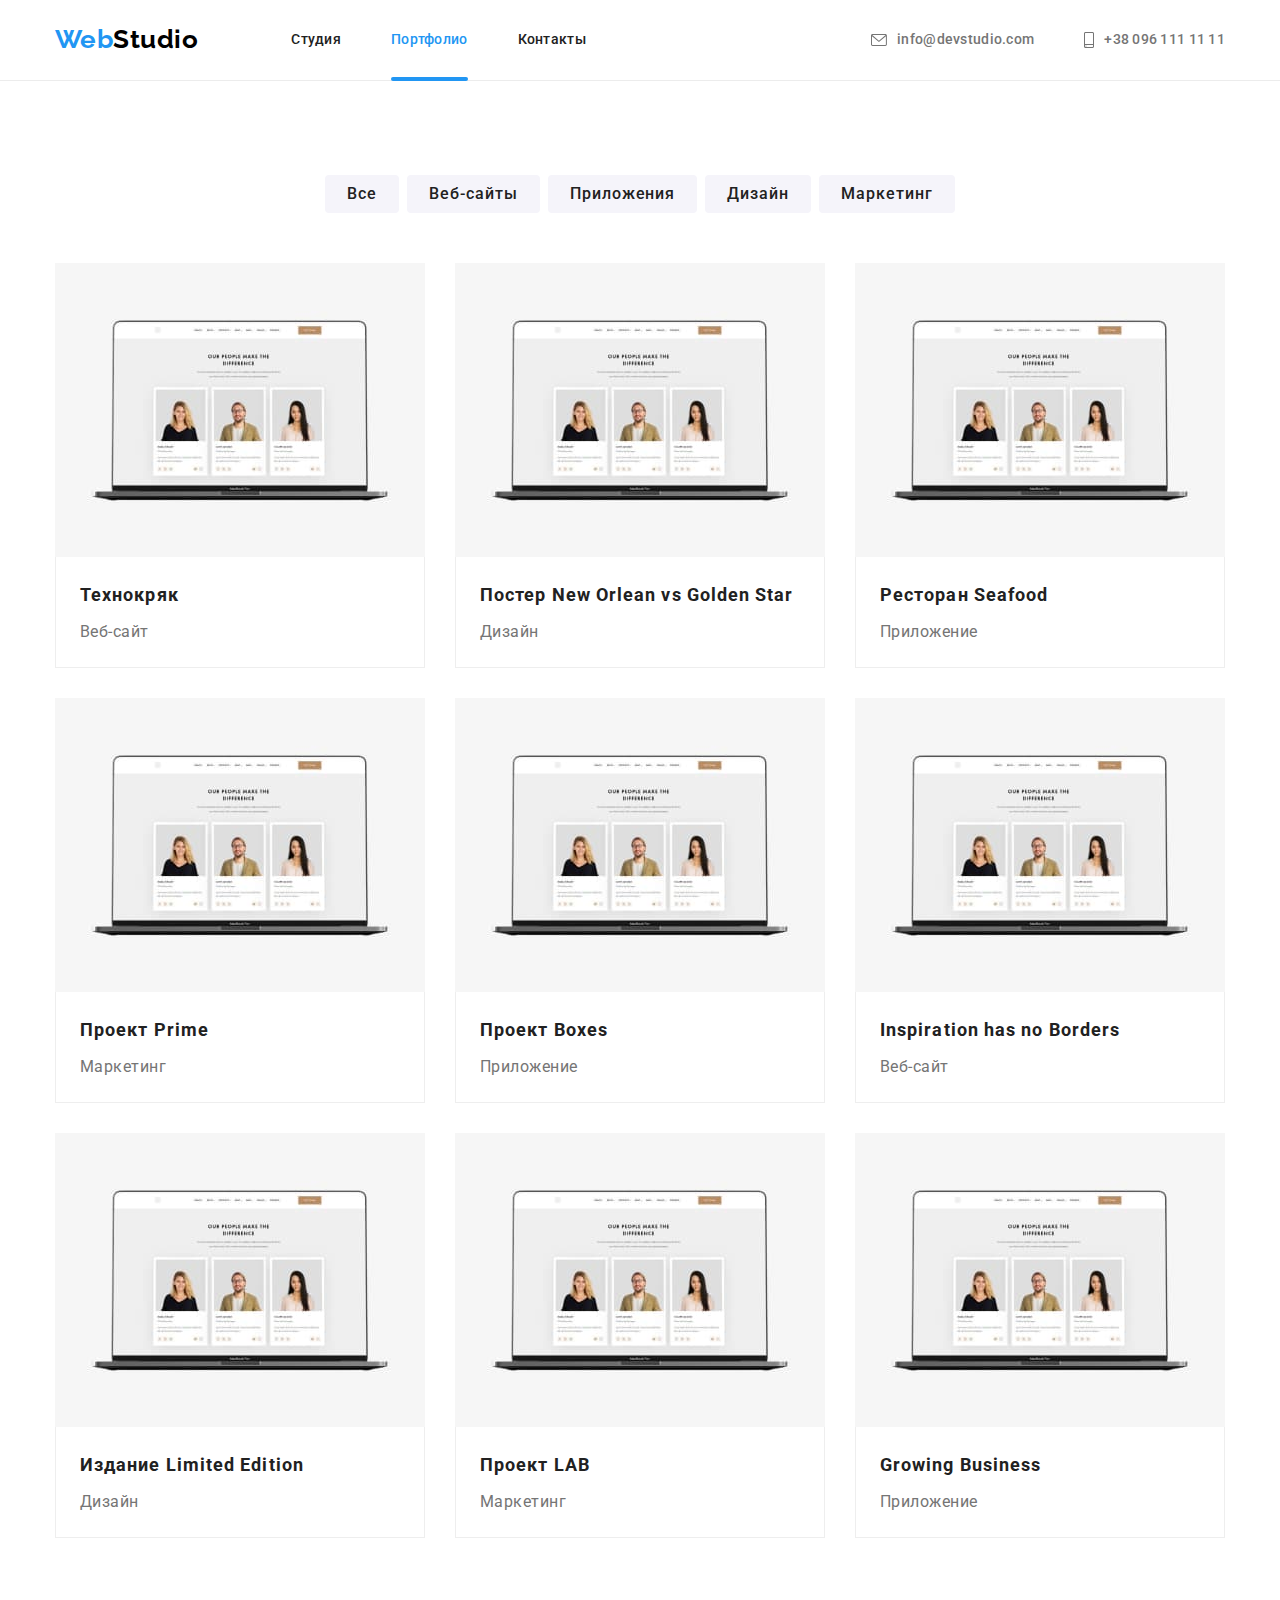
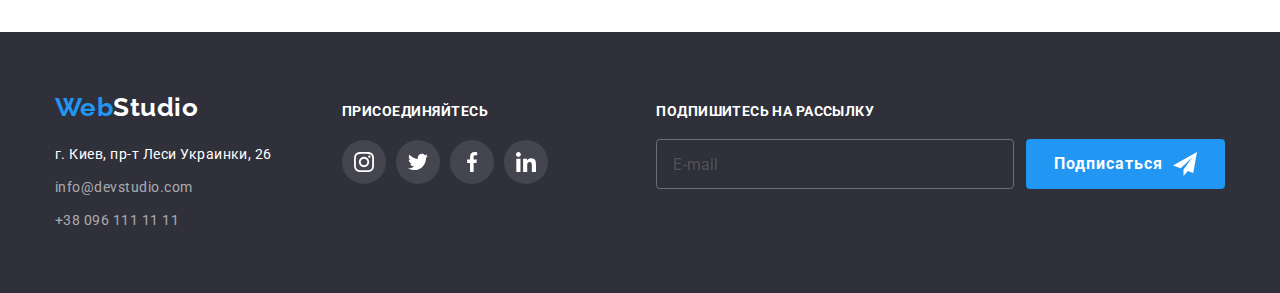
<file: portfolio.html>
<!DOCTYPE html>
<html lang="ru">
<head>
    <meta charset="UTF-8">
    <meta http-equiv="X-UA-Compatible" content="IE=edge">
    <meta name="viewport" content="width=device-width, initial-scale=1.0">
    <title>Портфолио</title>
    <link href="https://fonts.googleapis.com/css2?family=Raleway:wght@700&family=Roboto:wght@400;500;700;900&display=swap" rel="stylesheet">
    <link rel="stylesheet" href="https://cdnjs.cloudflare.com/ajax/libs/modern-normalize/1.1.0/modern-normalize.min.css" />
    <link rel="stylesheet" href="./css/main.min.css" />
</head>
<body>
    <header class="header">
        <div class="container header__container">
            <nav class="nav">
                <a class="logo logo__header" href="./index.html" lang="en"><span class="logo__accent">Web</span>Studio</a>
                <ul class="nav__list">
                    <li class="nav__item"><a href="./index.html" class="nav__link" target="_self">Студия</a></li>
                    <li class="nav__item"><a href="./portfolio.html" class="nav__link nav__link--current" target="_self">Портфолио</a></li>
                    <li class="nav__item"><a href="#contacts" class="nav__link" target="_self">Контакты</a></li>
                </ul>
            </nav>
            <ul class="contacts">
                <li class="contacts__item">
                    <a class="contacts__link" href="mailto:info@devstudio.com">
                        <svg class="contacts__icon" width="16" height="12">
                            <use href="./images/icons.svg#icon-envelope"></use>
                        </svg> 
                        info@devstudio.com</a>
                </li>
                <li class="contacts__item">
                    <a class="contacts__link" href="tel:+380961111111">
                        <svg class="contacts__icon" width="10" height="16">
                            <use href="./images/icons.svg#icon-smartphone"></use>
                        </svg>
                        +38 096 111 11 11</a>
                </li>
            </ul>
        </div>
    </header>
    <main>
        <section class="section">
            <div class="container">
                <h1 class="section__title--hidden">Примеры работ</h1>
                <ul class="filter" >
                    <li class="filter__item">
                        <button class="filter__btn" type="button">Все</button>
                    </li>
                    <li class="filter__item">
                        <button class="filter__btn" type="button">Веб-сайты</button>
                    </li>
                    <li class="filter__item">
                        <button class="filter__btn" type="button">Приложения</button>
                    </li>
                    <li class="filter__item">
                        <button class="filter__btn" type="button">Дизайн</button>
                    </li>
                    <li class="filter__item">
                        <button class="filter__btn" type="button">Маркетинг</button>
                    </li>
                </ul>
                <ul class="projects-grid">
                    <li class="projects-grid__item">
                        <a href="" class="projects-grid__link">
                            <div class="projects-grid__image">
                                <img src="./images/portfolio/port1.jpg" alt="презентация сайта" width="370" height="294">
                                <p class="projects-grid__overlay">Ресурс предлагает комплексные предложения с разным уровнем функционала и сервисов. Все это позволит посетителю получить исчерпывающие сведения о компании или частном лице.</p>
                            </div>
                            <div class="projects-grid__content">
                                <h2 class="projects-grid__title">Технокряк</h2>
                                <p class="projects-grid__text">Веб-сайт</p>
                            </div>
                        </a>   
                    </li>
                    <li class="projects-grid__item"> 
                        <a href="" class="projects-grid__link">
                            <div class="projects-grid__image">
                                <img src="./images/portfolio/port1.jpg" alt="презентация сайта" width="370" height="294">
                                <p class="projects-grid__overlay">Ресурс предлагает комплексные предложения с разным уровнем функционала и сервисов. Все это позволит посетителю получить исчерпывающие сведения о компании или частном лице.</p>
                            </div>
                            <div class="projects-grid__content">
                                <h2 class="projects-grid__title">Постер <span lang="en-GB">New Orlean vs Golden Star</span></h2>
                                <p class="projects-grid__text" >Дизайн</p>
                            </div>
                        </a>
                    </li>
                    <li class="projects-grid__item">
                        <a href="" class="projects-grid__link">
                            <div class="projects-grid__image">
                                <img src="./images/portfolio/port1.jpg" alt="презентация сайта" width="370" height="294">
                                <p class="projects-grid__overlay">Ресурс предлагает комплексные предложения с разным уровнем функционала и сервисов. Все это позволит посетителю получить исчерпывающие сведения о компании или частном лице.</p>
                            </div>
                            <div class="projects-grid__content">
                                <h2 class="projects-grid__title">Ресторан <span lang="en-GB">Seafood</span></h2>
                                <p class="projects-grid__text">Приложение</p>
                            </div>
                        </a>
                    </li>
                    <li class="projects-grid__item"> 
                        <a href="" class="projects-grid__link">
                            <div class="projects-grid__image">
                                <img src="./images/portfolio/port1.jpg" alt="презентация сайта" width="370" height="294">
                                <p class="projects-grid__overlay">Ресурс предлагает комплексные предложения с разным уровнем функционала и сервисов. Все это позволит посетителю получить исчерпывающие сведения о компании или частном лице.</p>
                            </div>
                            <div class="projects-grid__content">
                                <h2 class="projects-grid__title">Проект <span lang="en-GB">Prime</span></h2>
                                <p class="projects-grid__text">Маркетинг</p>
                            </div>
                        </a>
                    </li>
                    <li class="projects-grid__item">
                        <a href="" class="projects-grid__link">
                            <div class="projects-grid__image">
                                <img src="./images/portfolio/port1.jpg" alt="презентация сайта" width="370" height="294">
                                <p class="projects-grid__overlay">Ресурс предлагает комплексные предложения с разным уровнем функционала и сервисов. Все это позволит посетителю получить исчерпывающие сведения о компании или частном лице.</p>
                            </div>
                           <div class="projects-grid__content">
                               <h2 class="projects-grid__title">Проект <span lang="en-GB">Boxes</span></h2>
                               <p class="projects-grid__text">Приложение</p>
                           </div>
                        </a>
                    </li>
                    <li class="projects-grid__item"> 
                        <a href="" class="projects-grid__link">
                            <div class="projects-grid__image">
                                <img src="./images/portfolio/port1.jpg" alt="презентация сайта" width="370" height="294">
                                <p class="projects-grid__overlay">Ресурс предлагает комплексные предложения с разным уровнем функционала и сервисов. Все это позволит посетителю получить исчерпывающие сведения о компании или частном лице.</p>
                            </div>
                            <div class="projects-grid__content">
                                <h2 class="projects-grid__title" lang="en-GB">Inspiration has no Borders</h2>
                                <p class="projects-grid__text">Веб-сайт</p>
                            </div>
                        </a>
                    </li>
                    <li class="projects-grid__item">
                        <a href="" class="projects-grid__link">
                            <div class="projects-grid__image">
                                <img src="./images/portfolio/port1.jpg" alt="презентация сайта" width="370" height="294">
                                <p class="projects-grid__overlay">Ресурс предлагает комплексные предложения с разным уровнем функционала и сервисов. Все это позволит посетителю получить исчерпывающие сведения о компании или частном лице.</p>
                            </div>
                            <div class="projects-grid__content">
                                <h2 class="projects-grid__title">Издание <span lang="en-GB">Limited Edition</span></h2>
                                <p class="projects-grid__text">Дизайн</p> 
                            </div>
                        </a>
                    </li>
                    <li class="projects-grid__item">
                        <a href="" class="projects-grid__link">
                            <div class="projects-grid__image">
                                <img src="./images/portfolio/port1.jpg" alt="презентация сайта" width="370" height="294">
                                <p class="projects-grid__overlay">Ресурс предлагает комплексные предложения с разным уровнем функционала и сервисов. Все это позволит посетителю получить исчерпывающие сведения о компании или частном лице.</p>
                            </div>
                            <div class="projects-grid__content">
                                <h2 class="projects-grid__title">Проект <span lang="en-GB">LAB</span></h2>
                                <p class="projects-grid__text">Маркетинг</p>
                            </div>
                        </a>                   
                    </li>
                    <li class="projects-grid__item">
                        <a href="" class="projects-grid__link">
                            <div class="projects-grid__image">
                                <img src="./images/portfolio/port1.jpg" alt="презентация сайта" width="370" height="294">
                                <p class="projects-grid__overlay">Ресурс предлагает комплексные предложения с разным уровнем функционала и сервисов. Все это позволит посетителю получить исчерпывающие сведения о компании или частном лице.</p>
                            </div>
                            <div class="projects-grid__content">
                                <h2 class="projects-grid__title" lang="en-GB">Growing Business</h2>
                                <p class="projects-grid__text">Приложение</p>
                            </div>
                        </a> 
                    </li>
                </ul>
            </div>
        </section>
    </main>
    <footer class="footer">
        <div class="container footer__container">
           <div class="footer__contacts-box">
                <a class="logo logo__footer" href="./index.html" lang="en"><span class="logo__accent">Web</span>Studio</a>
                <address class="address" id="contacts">
                    <ul class="address__list">
                       <li class="address__item"><a class="address__link--map" href="https://goo.gl/maps/EErNzwe78DCPTMBK7" target="_blank" rel="noopener noreferrer">г. Киев, пр-т Леси Украинки, 26</a></li>
                       <li class="address__item"><a class="address__link--contact" href="mailto:info@devstudio.com">info@devstudio.com</a></li>
                       <li class="address__item"><a class="address__link--contact" href="tel:+380961111111">+38 096 111 11 11</a></li>
                    </ul>
                </address>
           </div>
           <div class="footer__socials">
               <b class="socials__text">Присоединяйтесь</b>
               <ul class="socials-footer">
                    <li class="socials__item">
                       <a href="" class="socials-footer__link" target="_blank" rel="noopener noreferer" aria-label="иконка инстаграм">
                          <svg class="socials-footer__icon" width="20" height="20">
                              <use href="./images/icons.svg#icon-instagram1"></use>
                          </svg>
                        </a>
                    </li>
                    <li class="socials__item">
                       <a href="" class="socials-footer__link" target="_blank" rel="noopener noreferer" aria-label="иконка твиттер">
                           <svg class="socials-footer__icon" width="20" height="20">
                              <use href="./images/icons.svg#icon-twitter1"></use>
                           </svg>
                       </a>
                   </li>
                   <li class="socials__item">
                       <a href="" class="socials-footer__link" target="_blank" rel="noopener noreferer" aria-label="иконка фейсбук">
                           <svg class="socials-footer__icon" width="20" height="20">
                               <use href="./images/icons.svg#icon-facebook1"></use>
                           </svg>
                       </a>
                   </li>
                   <li class="socials__item">
                       <a href="" class="socials-footer__link" target="_blank" rel="noopener noreferer" aria-label="иконка линкедин">
                           <svg class="socials-footer__icon" width="20" height="20">
                               <use href="./images/icons.svg#icon-linkedin1"></use>
                           </svg>
                       </a>
                   </li>
               </ul>
               
            </div>
            <form class="subscribe-form">
                <b class="subscribe-form__text">Подпишитесь на рассылку</b>
                <div class="subscribe-form__field">
                    <label class="subscribe-form__label--hidden" for="subscribe_mail">E-mail</label>
                    <input class="subscribe-form__input" type="email" name="subscribtion" placeholder="E-mail" id="subscribe_mail" />
                    
                    <button class="btn-subscription" type="submit"><span class="btn-subscription__txt">Подписаться</span>
                        <svg class="btn-subscription__icon" width="24" height="24">
                            <use href="./images/icons.svg#icon-send"></use>
                        </svg>
                    </button>
                </div>
            </form>
        </div>
    </footer>
</body>
</html>
</file>
<file: css/styles.css>
:root {
    --title-text-color: #212121;
    --primary-text-color: #757575;
    --accent-color: #2196f3;
    --primary-background-color: #ffffff;
    --second-background-color: #2F303A;
    --primary-white-color: #ffffff;
    --third-background-color: #f5f4fa;
    --logo-text-color: #000000;
    --hero-btn-hf-color: #188CE8;
    --poster-border-color: #EEEEEE;
    --header-border-color: #ECECEC;
    --main-icon-fill-color: #AFB1B8;
    --border-color: rgba(33, 33, 33, 0.2);
    --timing-function: cubic-bezier(0.4, 0, 0.2, 1);
    --duration: 250ms;
}
body {
    color: var(--primary-text-color);
    background-color: var(--primary-background-color);
    font-family: 'Roboto', sans-serif;
    letter-spacing: 0.03em;
}
img {
    display: block;
    max-width: 100%;
    height: auto;
}
h1, h2, h3, p {
    margin: 0;
}
html {
    scroll-behavior: smooth;
}
a {
    text-decoration: none;
}
ul, ol {
    list-style: none;
    padding: 0;
    margin: 0;
}
.container {
    width: 1200px;
    padding-left: 15px;
    padding-right: 15px;
    margin: 0 auto;
    /* outline: 2px solid #2196f3;*/
}
.header {
    border-bottom: 1px solid var(--header-border-color);
}
.header__container {
    display: flex;
}
.nav {
    display: flex;
}
.logo {
    color: var(--logo-text-color);
    font-family: 'Raleway';
    font-weight: 700;
    font-size: 26px;
    line-height: 1.19;   
}
.logo__accent {
    color: var(--accent-color);
}
.logo__header {
    margin-right: 93px;
    padding-top: 24px;
    padding-bottom: 25px;
}
.logo__footer {
    color: var(--primary-white-color);
    display: inline-block;
    margin-bottom: 20px;
}
.nav__list {
    display: flex;
}
.nav__link {
    display: block;
    padding-top: 32px;
    padding-bottom: 32px;
    color: var(--title-text-color);
    font-weight: 500;
    font-size: 14px;
    line-height: 1.14;
    letter-spacing: 0.02em;

    transition: color 250ms var(--timing-function);
}

.nav__item:not(:last-child) {
    margin-right: 50px;
}

.nav__link:hover,
.nav__link:focus,
.nav__link--current {
    color: var(--accent-color);
}

.nav__link--current {
    position: relative;
}
.nav__link--current::after {
    content: " ";
    display: inline-block;
    position: absolute;
    bottom: -1px;
    left: 0;;
    height: 4px;
    width: 100%;
    background-color: var(--accent-color);
    border-radius: 2px;
}
.contacts {
   display: flex;
   margin-left: auto;
   align-items: center;
}
.contacts__link {
    display: flex;
    align-items: center;
    padding-top: 32px;
    padding-bottom: 32px;
    color: var(--primary-text-color);
    font-style: normal;
    font-weight: 500;
    font-size: 14px;
    line-height: 1.14;
    letter-spacing: 0.02em;

    transition: color 250ms var(--timing-function);
}
.contacts__item + .contacts__item {
    margin-left: 50px;
}
 .contacts__icon {
    margin-right: 10px;
    fill: currentColor;
    transition: fill var(--duration) var(--timing-function);
 }
.contacts__link:hover,
.contacts__link:focus {
    color: var(--accent-color);
}
.section {
    padding-top: 94px;
    padding-bottom: 94px;
}
.hero {
    padding-top: 200px;
    padding-bottom: 200px;
    margin-right: auto;
    margin-left: auto;
    max-width: 1600px;
    text-align: center;
    background: var(--second-background-color);
    background-image: linear-gradient(to right, rgba(47, 48, 58, 0.4), rgba(47, 48, 58, 0.4)) , url(../images/bgi-hero.jpg);
    background-size: cover;
    background-repeat: no-repeat;
    background-position: center; 
}
.hero__title {
    margin: 0 auto 30px;
    
    width: 696px;
    color: var(--primary-white-color);
    font-weight: 900;
    font-size: 44px;
    line-height: 1.36;
    letter-spacing: 0.06em;
    text-transform: uppercase;
}
.btn {
    border-radius: 4px;
    font-family: inherit;
    font-weight: 700;
    font-size: 16px;
    line-height: 1.88;
    letter-spacing: 0.06em;
    box-shadow: 0px 4px 4px rgba(0, 0, 0, 0.15);
    border: none;
    color: var(--primary-white-color);
    background-color: var(--accent-color);  
    display: inline-block; 
    text-align: center;
    cursor: pointer;
}
.hero__btn {
    padding: 10px 32px;
    transition: background-color var(--duration) var(--timing-function);
}
.hero__btn:hover,
.hero__btn:focus {
    background-color: var(--hero-btn-hf-color);
}
.section__title--hidden {
    position: absolute;
    width: 1px;
    height: 1px;
    margin: -1px;
    border: 0;
    padding: 0;
    
    white-space: nowrap;
    clip-path: inset(100%);
    clip: rect(0 0 0 0);
    overflow: hidden;
}
.features-list {
    display: flex;
}
.features-list__item {
    width: 270px;
}
.features-list__item:not(:last-child) {
    margin-right: 30px;
}
/*.list-section-item::before {
    display: block;
    content: "";
    height: 120px;
    background-color: var(--third-background-color);
    background-size: auto;
    background-position: center;
    background-repeat: no-repeat;
    border-radius: 4px;
}
.antenna::before {
    background-image: url(../images/icons.svg/antenna.svg);
}
.clock::before {
    background-image: url(../images/icons.svg/clock.svg);
}
.diagram::before {
    background-image: url(../images/icons.svg/diagram.svg);
}
.astronaut::before {
    background-image: url(../images/icons.svg/astronaut.svg);
}*/
.features-list__box {
    height: 120px;
    background-color: var(--third-background-color);
    display: flex;
    justify-content: center;
    align-items: center;
}
.features-list__title {
    color: var(--title-text-color);
    font-weight: 700;
    font-size: 14px;
    line-height: 1.14;
    text-transform: uppercase;
    margin-bottom: 10px;
    margin-top: 30px;
}
.features-list__text {
    font-size: 14px;
    line-height: 1.71;
}
.section--no-padding {
    padding-top: 0;
}
.section__title {
    color:var(--title-text-color);
    font-weight: 700;
    font-size: 36px;
    line-height: 1.16;
    text-align: center;
    margin-bottom: 50px;
}
.services {
    display: flex;
}
.services__item:not(:last-child) {
    margin-right: 30px;
}
.services__item {
    position: relative;
    flex-basis: calc((100% - 60px)/3);
}
.services__overlay-txt {
    position: absolute;
    bottom: 0;
    height: 70px;
    width: 100%;
    background-color: rgba(47, 48, 58, 0.8);
    display: flex;
    align-items: center;
    justify-content: center;
    font-weight: 700;
    font-size: 14px;
    line-height: 1.14;
    text-transform: uppercase;
    color: var(--primary-white-color);
}
.section--other-bgc {
    background-color: var(--third-background-color);
}

.team {
    display: flex;   
}
.team__item {
    background-color: var(--primary-background-color);
    box-shadow: 0px 1px 3px rgba(0, 0, 0, 0.12), 0px 1px 1px rgba(0, 0, 0, 0.14), 0px 2px 1px rgba(0, 0, 0, 0.2);
    border-radius: 0px 0px 4px 4px;
    transform: scale(1);
    transition: transform var(--duration) var(--timing-function);
}
.team__item:hover {
    transform: scale(1.1);
}
.team__item:not(:last-child){
    margin-right: 30px;
}

.team__box {
    padding-top: 30px;
    padding-bottom: 30px;
}
.team__title {
    color: var(--title-text-color);
    font-weight: 500;
    font-size: 16px;
    line-height: 1.18;
    /* identical to box height */
    text-align: center;
    margin-bottom: 10px;
}
.team__txt {
    font-size: 16px;
    line-height: 1.18;
     /* identical to box height */
    text-align: center;
    margin-bottom: 16px;
}
.socials {
    display: flex;
    justify-content: center;
}
.socials__item {
    width: 44px;
    height: 44px;
    
    border-radius: 50px; 
    margin-right: 10px;
    display: flex;
    justify-content: center;
    align-items: center;
}
.socials__item:last-child {
    margin-right: 0;
}
.socials__link {
    display: flex;
    justify-content: center;
    align-items: center;
    border-radius: 50%;
    width: 100%;
    height: 100%;
    
    transition: background-color var(--duration) var(--timing-function);
}
.socials__link:hover,
.socials__link:focus {
    background-color: var(--accent-color);
}
.socials__icon {
    fill: var(--main-icon-fill-color);
    transition: fill var(--duration) var(--timing-function);
}
.socials__link:hover .socials__icon ,
.socials__link:focus .socials__icon{
    fill: var(--primary-white-color);
}

.clients {
    display: flex;   
}
.clients__item {
    display: flex;
    justify-content: center;
    align-items: center;
    margin-right: 30px;
}
.clients__item:last-child {
    margin-right: 0;
}
.clients__link {
    display: flex;
    justify-content: center;
    align-items: center;
    border: 1px solid;
    border-radius: 4px; 
    width: 170px;
    height: 92px;
    color: var(--main-icon-fill-color); 
    transition: color var(--duration) var(--timing-function);
}
.clients__icon {
    fill: currentColor;
    transition: fill var(--duration) var(--timing-function);
}
.clients__link:hover,
.clients__link:focus {
    color:  var(--accent-color);
}

.footer {
    background-color: var(--second-background-color);
    padding-top: 60px;
    padding-bottom: 60px;
}
.footer__container {
    display: flex;
    align-items: baseline;
}
.footer__contacts {
    margin-right: 70px;
}
.address__link--map {
    font-style: normal;
    color: var(--primary-white-color);
    font-size: 14px;
    line-height: 1.71;

    transition: color var(--duration) var(--timing-function);
}
.address__link--contact {
    color: rgba(255, 255, 255, 0.6);
    font-style: normal;
    font-size: 14px;
    line-height: 1.71;
    transition: color 250ms var(--timing-function);
}
.address__item:not(:last-child) {
    margin-bottom: 9px;
}
.address__link--map:hover,
.address__link--map:focus,
.address__link--contact:hover,
.address__link--contact:focus {
    color: var(--accent-color);
}
    
.socials__text {
    font-weight: 700;
    font-size: 14px;
    line-height: 1.14;
    text-transform: uppercase;
    color: var(--primary-white-color);
    display: block;
    margin-bottom: 20px;
}
.socials-footer {
    display: flex;
}
.socials__item {
    display: flex;
    justify-content: center;
    align-items: center;
    margin-right: 10px;
}
.socials__item:last-child {
    margin-right: 0;
}
.socials-footer__link {
    display: flex;
    justify-content: center;
    align-items: center;
    border-radius: 50%;
    width: 44px;
    height: 44px;
    background: rgba(255, 255, 255, 0.1);

    transition: background var(--duration) var(--timing-function);
}
.socials-footer__link:hover ,
.socials-footer__link:focus {
    background-color: var(--accent-color);
}
.socials-footer__icon {
    fill: var(--primary-white-color);
}

.subscribe-form {
    margin-left: auto;
}
.subscribe-form__text {
    display: block;
    margin-bottom: 20px;
    font-weight: 700;
    font-size: 14px;
    line-height: 16px;
    letter-spacing: 0.03em;
    text-transform: uppercase;

    color: var(--primary-white-color);
}
.subscribe-form__field {
    position: relative;
    display: flex;
    overflow: hidden;
}
.subscribe-form__label--hidden {
    position: absolute;
    white-space: nowrap;
    width: 1px;
    height: 1px;
    overflow: hidden;
    border: 0;
    padding: 0;
    clip: rect(0 0 0 0);
    clip-path: inset(50%);
    margin: -1px;

}
.subscribe-form__input {
    display: flex;
    align-items: center;
    width: 358px;
    height: 50px;
    padding: 15px 16px;
    margin-right: 12px;
    background-color: inherit;
    border: 1px solid rgba(255, 255, 255, 0.3);
    filter: drop-shadow(0px 4px 4px rgba(0, 0, 0, 0.15));
    border-radius: 4px;
    outline: transparent;
    cursor: pointer;

    font-size: 16px;
    line-height: 1.25;
    letter-spacing: 0.03em;
    color: rgba(255, 255, 255, 0.6);

    transition: border-color var(--duration) var(--timing-function);
}
.subscribe-form__input:hover,
.subscribe-form__input:focus {
    border-color: var(--primary-white-color);
}
.subscribe-form__input:not(:placeholder-shown) + .subscribe-label,
.subscribe-form__input:focus + .subscribe-label {
    top: -50px;
}
.btn-subscription {
    display: flex;
    align-items: center;
    padding: 10px 28px;
    transition: background-color var(--duration) var(--timing-function);
}
.btn-subscription:hover,
.btn-subscription:focus {
    background-color: var(--hero-btn-hf-color);
}
.btn-subscription__txt {
    margin-right: 10px;
}
.backdrop {
    position: fixed;
    top: 0;
    left: 0;
    width: 100%;
    height: 100%;
    background-color: rgba(0, 0, 0, 0.2);
    opacity: 1;
    transition: opacity var(--duration) var(--timing-function), visibility var(--duration) var(--timing-function);
}
.backdrop.is-hidden {
    visibility: hidden;
    opacity: 0;
    pointer-events: none;
}
.modal {
    position: absolute;
    top: 50%;
    left: 50%;
    transform: translate(-50%, -50%) scale(1);
    width: 528px;
    height: 581px;
    opacity: 1;
    transition: transform var(--duration) var(--timing-function), box-shadow var(--duration) var(--timing-function), opacity var(--duration) var(--timing-function), background-color var(--duration) var(--timing-function);

    background-color: var(--primary-background-color);
    box-shadow: 0px 1px 3px rgba(0, 0, 0, 0.12), 0px 1px 1px rgba(0, 0, 0, 0.14), 0px 2px 1px rgba(0, 0, 0, 0.2);
    border-radius: 4px; 
    
    padding: 40px;
    cursor: pointer;
}
.backdrop.is-hidden .modal {
    transform: translate(-50%, -50%) scale(0.5);
    opacity: 0;
    background-color: transparent;
}
.btn-close {
    position: absolute;
    top: 8px;
    right: 8px;
    display: flex;
    justify-content: center;
    align-items: center;
    padding: 0;
    width: 30px;
    height: 30px;
    border-radius: 50%;
    border: 1px solid rgba(0, 0, 0, 0.1);
    background-color: var(--primary-background-color);
    cursor: pointer;
    
}
.btn-close__icon {
    fill: #000000;
    transition: fill var(--duration) var(--timing-function);
}
.btn-close:hover .btn-close__icon {
    fill: var(--accent-color);
}
.contact-form__title {
    font-weight: 700;
    font-size: 20px;
    line-height: 23px; 
    text-align: center;
    letter-spacing: 0.03em;
    color: var(--title-text-color);
    display: block;
    margin-bottom: 12px;
}
.contact-form__item {
    display: flex;
    flex-direction: column;
    justify-content: center; 
    margin-bottom: 10px;
}
.contact-form__item:last-child {
    margin-bottom: 20px;
}
.contact-form__label {
    margin-bottom: 4px;
    font-size: 12px;
    line-height: 14px;
    letter-spacing: 0.01em;
    cursor: pointer;
}
.contact-form__input {
    width: 448px;
    height: 40px;
    
    outline: transparent;
    padding: 12px 16px 12px 42px;
    border: 1px solid var(--border-color);
    border-radius: 4px;
    cursor: pointer;
    transition: border-color var(--duration) var(--timing-function), box-shadow var(--duration) var(--timing-function);
}
.contact-form__input-box {
    position: relative;
}
.contact-form__icon {
    position: absolute;
    top: 14px;
    left: 15px;
    fill: var(--title-text-color);
    transition: fill var(--duration) var(--timing-function);
}

.contact-form__input:focus + .contact-form__icon {
    fill: var(--accent-color);
}
.contact-form__comment-area {
    resize: none;
    height: 120px;
    padding: 12px 16px;
    
    outline: transparent;
    border: 1px solid var(--border-color);
    border-radius: 4px;
    font-size: 14px;
    line-height: 1.14;
    
    color: var(--title-text-color);
    cursor: pointer;
    transition: border-color var(--duration) var(--timing-function), box-shadow var(--duration) var(--timing-function);
}
::placeholder {
    color: rgba(117, 117, 117, 0.5);
    letter-spacing: 0.01em;
}
.contact-form__input:focus,
.contact-form__comment-area:focus {
    border-color: var(--accent-color);
    box-shadow: 0px 1px 3px rgba(0, 0, 0, 0.12), 0px 1px 1px rgba(0, 0, 0, 0.14), 0px 2px 1px rgba(0, 0, 0, 0.2);
}
.agree-wrap {
    display: flex;
    margin-bottom: 30px;
    justify-content: center;
    align-items: center;
}
.agree-wrap__label {
    display: flex;
    align-items: center;
    font-size: 14px;
    line-height: 1.71;   
}
.agree-wrap__checkbox {
    position: absolute;
    width: 1px;
    height: 1px;
    margin: -1px;
    border: 0;
    padding: 0;
    
    white-space: nowrap;
    clip-path: inset(100%);
    clip: rect(0 0 0 0);
    overflow: hidden;
}
.agree-wrap__icon--unchecked {
    margin-right: 7px;
    transition: fill var(--duration) var(--timing-function), display var(--duration) var(--timing-function);
}
.checkbox:focus + .agree-wrap__icon--unchecked {
    fill: #188CE8; 
}

.checkbox:checked + .agree-wrap__icon--unchecked {
    display: none;
}
.agree-wrap__icon--checked {
    display: none;
    transition: background-color var(--duration) var(--timing-function);
}
.checkbox:checked ~ .agree-wrap__icon--checked {
    display: block;
    margin-right: 7px;
    fill: var(--primary-white-color);
    background-color: var(--accent-color);
    border-radius: 2px;
}
.agree-wrap__link {
    color: var(--accent-color);
}
.contact-form__btn-submit {
    padding: 10px 55px 10px 55px;
    display: block; 
    margin: 0 auto;
    transition: background-color var(--duration) var(--timing-function);
}
.contact-form__btn-submit:hover,
.contact-form__btn-submit:focus {
    background-color: var(--hero-btn-hf-color);
}
.filter {
    display: flex;
    justify-content: center;
    margin-bottom: 50px;
}
.filter__item:not(:last-child) {
    margin-right: 8px;
}
.filter__btn {
    padding: 6px 22px;
    box-shadow: none;
    background-color: var(--third-background-color);
    color: var(--title-text-color);
    font-weight: 500;
    line-height: 1.62;
    transition: background-color var(--duration) var(--timing-function), color var(--duration) var(--timing-function), box-shadow var(--duration) var(--timing-function);
} 
.filter__btn:hover,
.filter__btn:focus {
    background-color: var(--accent-color);
    color: var(--primary-white-color);
    box-shadow: 0px 3px 1px rgba(0, 0, 0, 0.1), 0px 1px 2px rgba(0, 0, 0, 0.08), 0px 2px 2px rgba(0, 0, 0, 0.12);
}
.projects-grid {
    display: flex;
    flex-wrap: wrap;
}
.projects-grid__item {
    background-color: var(--primary-white-color);
    display: block;
    margin-right: 30px;
    margin-bottom: 30px;
}
.projects-grid__link {
    display: block;
    transition: box-shadow 250ms var(--timing-function);
}
.projects-grid__link:hover,
.projects-grid__link:focus {
    box-shadow: 0px 1px 1px rgba(0, 0, 0, 0.12), 0px 4px 4px rgba(0, 0, 0, 0.06), 1px 4px 6px rgba(0, 0, 0, 0.16);
}
.projects-grid__item:nth-child(3n) {
    margin-right: 0;
}
.projects-grid__item:nth-last-child(-n + 3) {
    margin-bottom: 0;
}
.projects-grid__image {
    position: relative;
    overflow: hidden;
}
.projects-grid__overlay {
    position: absolute;
    width: 100%;
    height: 100%;
    padding: 63px 24px;

    font-size: 18px;
    line-height: 1.56;
    color: var(--primary-white-color);
    background: rgba(33, 150, 243, 0.9);
    opacity: 0;

    transition: transform var(--duration) var(--timing-function), opacity var(--duration) var(--timing-function); 
}
.projects-grid__link:hover .projects-grid__overlay,
.projects-grid__link:focus .projects-grid__overlay {
    transform: translateY(-100%);
    opacity: 1;
}
.projects-grid__content {
    padding: 20px 24px;
    border-bottom: 1px solid var(--poster-border-color);
    border-left: 1px solid var(--poster-border-color);
    border-right: 1px solid var(--poster-border-color);
}
.projects-grid__title {
    color: var(--title-text-color);
    font-weight: 700;
    font-size: 18px;
    line-height: 2;
    letter-spacing: 0.06em;
    margin-bottom: 4px;
}
.projects-grid__text {
    color: var(--primary-text-color);
    font-size: 16px;
    line-height: 1.88; 
}
</file>
<file: css/main.min.css>
img{display:block;max-width:100%;height:auto}h1,h2,h3,p{margin:0}a{text-decoration:none}ul,ol{list-style:none;padding:0;margin:0}@media screen and (min-width: 480px){.container{width:480px;padding-left:15px;padding-right:15px;margin:0 auto}}@media screen and (min-width: 768px){.container{width:768px}}@media screen and (min-width: 1200px){.container{width:1200px}}html{scroll-behavior:smooth}body{color:#757575;background-color:#fff;font-family:"Roboto",sans-serif;letter-spacing:0.03em}.section{padding-top:94px;padding-bottom:94px}.section--no-padding{padding-top:0}.section--other-bgc{background-color:#f5f4fa}.section__title{color:#212121;font-weight:700;font-size:36px;line-height:1.16;text-align:center;margin-bottom:50px}.visualy-hidden,.section__title--hidden,.subscribe-form__label--hidden,.agree-wrap__checkbox{position:absolute;width:1px;height:1px;margin:-1px;border:0;padding:0;white-space:nowrap;-webkit-clip-path:inset(100%);clip-path:inset(100%);clip:rect(0 0 0 0);overflow:hidden}.btn,.hero__btn,.btn-subscription,.contact-form__btn-submit,.filter__btn{border-radius:4px;font-family:inherit;font-weight:700;font-size:16px;line-height:1.88;letter-spacing:0.06em;-webkit-box-shadow:0px 4px 4px rgba(0,0,0,0.15);box-shadow:0px 4px 4px rgba(0,0,0,0.15);border:none;color:#fff;background-color:#2196f3;display:inline-block;text-align:center;cursor:pointer}.logo{color:#000;font-family:"Raleway",sans-serif;font-weight:700;font-size:26px;line-height:1.19}.logo__accent{color:#2196f3}.logo__header{margin-right:93px;padding-top:24px;padding-bottom:25px}.logo__footer{color:#fff;display:inline-block;margin-bottom:20px}.header{border-bottom:1px solid #ECECEC}.header__container{display:-webkit-box;display:-ms-flexbox;display:flex}.nav{display:-webkit-box;display:-ms-flexbox;display:flex}.nav__list{display:-webkit-box;display:-ms-flexbox;display:flex}.nav__item:not(:last-child){margin-right:50px}.nav__link{display:block;padding-top:32px;padding-bottom:32px;color:#212121;font-weight:500;font-size:14px;line-height:1.14;letter-spacing:0.02em;-webkit-transition:color 250ms cubic-bezier(0.4, 0, 0.2, 1);transition:color 250ms cubic-bezier(0.4, 0, 0.2, 1)}.nav__link:hover,.nav__link:focus{color:#2196f3}.nav__link--current{color:#2196f3;position:relative}.nav__link--current::after{content:" ";display:inline-block;position:absolute;bottom:-1px;left:0;height:4px;width:100%;background-color:#2196f3;border-radius:2px}.contacts{display:-webkit-box;display:-ms-flexbox;display:flex;margin-left:auto;-webkit-box-align:center;-ms-flex-align:center;align-items:center}.contacts__item+.contacts__item{margin-left:50px}.contacts__icon{margin-right:10px;fill:currentColor;-webkit-transition:fill 250ms cubic-bezier(0.4, 0, 0.2, 1);transition:fill 250ms cubic-bezier(0.4, 0, 0.2, 1)}.contacts__link{display:-webkit-box;display:-ms-flexbox;display:flex;-webkit-box-align:center;-ms-flex-align:center;align-items:center;padding-top:32px;padding-bottom:32px;color:#757575;font-style:normal;font-weight:500;font-size:14px;line-height:1.14;letter-spacing:0.02em;-webkit-transition:color 250ms cubic-bezier(0.4, 0, 0.2, 1);transition:color 250ms cubic-bezier(0.4, 0, 0.2, 1)}.contacts__link:hover,.contacts__link:focus{color:#2196f3}.hero{padding-top:200px;padding-bottom:200px;margin-right:auto;margin-left:auto;max-width:1600px;text-align:center;background:#2F303A;background-image:-webkit-gradient(linear, left top, right top, from(rgba(47,48,58,0.4)), to(rgba(47,48,58,0.4))),url(../images/bgi-hero.jpg);background-image:linear-gradient(to right, rgba(47,48,58,0.4), rgba(47,48,58,0.4)),url(../images/bgi-hero.jpg);background-size:cover;background-repeat:no-repeat;background-position:center}.hero__title{margin:0 auto 30px;width:696px;color:#fff;font-weight:900;font-size:44px;line-height:1.36;letter-spacing:0.06em;text-transform:uppercase}.hero__btn{padding:10px 32px;-webkit-transition:background-color 250ms cubic-bezier(0.4, 0, 0.2, 1);transition:background-color 250ms cubic-bezier(0.4, 0, 0.2, 1)}.hero__btn:hover,.hero__btn:focus{background-color:#188CE8}.features-list{display:-webkit-box;display:-ms-flexbox;display:flex}.features-list__item{width:270px}.features-list__item:not(:last-child){margin-right:30px}.features-list__box{height:120px;background-color:#f5f4fa;display:-webkit-box;display:-ms-flexbox;display:flex;-webkit-box-pack:center;-ms-flex-pack:center;justify-content:center;-webkit-box-align:center;-ms-flex-align:center;align-items:center}.features-list__title{color:#212121;font-weight:700;font-size:14px;line-height:1.14;text-transform:uppercase;margin-bottom:10px;margin-top:30px}.features-list__text{font-size:14px;line-height:1.71}.services{display:-webkit-box;display:-ms-flexbox;display:flex}.services__item{position:relative;-ms-flex-preferred-size:calc((100% - 60px)/3);flex-basis:calc((100% - 60px)/3)}.services__item:not(:last-child){margin-right:30px}.services__overlay-txt{position:absolute;bottom:0;height:70px;width:100%;background-color:rgba(47,48,58,0.8);display:-webkit-box;display:-ms-flexbox;display:flex;-webkit-box-align:center;-ms-flex-align:center;align-items:center;-webkit-box-pack:center;-ms-flex-pack:center;justify-content:center;font-weight:700;font-size:14px;line-height:1.14;text-transform:uppercase;color:#fff}.team{display:-webkit-box;display:-ms-flexbox;display:flex}.team__item{background-color:#fff;-webkit-box-shadow:0px 1px 3px rgba(0,0,0,0.12),0px 1px 1px rgba(0,0,0,0.14),0px 2px 1px rgba(0,0,0,0.2);box-shadow:0px 1px 3px rgba(0,0,0,0.12),0px 1px 1px rgba(0,0,0,0.14),0px 2px 1px rgba(0,0,0,0.2);border-radius:0px 0px 4px 4px;-webkit-transform:scale(1);transform:scale(1);-webkit-transition:-webkit-transform 250ms cubic-bezier(0.4, 0, 0.2, 1);transition:-webkit-transform 250ms cubic-bezier(0.4, 0, 0.2, 1);transition:transform 250ms cubic-bezier(0.4, 0, 0.2, 1);transition:transform 250ms cubic-bezier(0.4, 0, 0.2, 1), -webkit-transform 250ms cubic-bezier(0.4, 0, 0.2, 1)}.team__item:hover{-webkit-transform:scale(1.1);transform:scale(1.1)}.team__item:not(:last-child){margin-right:30px}.team__box{padding-top:30px;padding-bottom:30px}.team__title{color:#212121;font-weight:500;font-size:16px;line-height:1.18;text-align:center;margin-bottom:10px}.team__txt{font-size:16px;line-height:1.18;text-align:center;margin-bottom:16px}.socials{display:-webkit-box;display:-ms-flexbox;display:flex;-webkit-box-pack:center;-ms-flex-pack:center;justify-content:center}.socials__item{display:-webkit-box;display:-ms-flexbox;display:flex;-webkit-box-pack:center;-ms-flex-pack:center;justify-content:center;-webkit-box-align:center;-ms-flex-align:center;align-items:center;margin-right:10px}.socials__item:last-child{margin-right:0}.socials__link,.socials-footer__link{display:-webkit-box;display:-ms-flexbox;display:flex;-webkit-box-pack:center;-ms-flex-pack:center;justify-content:center;-webkit-box-align:center;-ms-flex-align:center;align-items:center;border-radius:50%;width:44px;height:44px;-webkit-transition:background-color 250ms cubic-bezier(0.4, 0, 0.2, 1);transition:background-color 250ms cubic-bezier(0.4, 0, 0.2, 1)}.socials__link:hover,.socials-footer__link:hover,.socials__link:focus,.socials-footer__link:focus{background-color:#2196f3}.socials__icon{fill:#AFB1B8;-webkit-transition:fill 250ms cubic-bezier(0.4, 0, 0.2, 1);transition:fill 250ms cubic-bezier(0.4, 0, 0.2, 1)}.socials__link:hover .socials__icon,.socials-footer__link:hover .socials__icon,.socials__link:focus .socials__icon,.socials-footer__link:focus .socials__icon{fill:#fff}.clients{display:-webkit-box;display:-ms-flexbox;display:flex}.clients__item{display:-webkit-box;display:-ms-flexbox;display:flex;-webkit-box-pack:center;-ms-flex-pack:center;justify-content:center;-webkit-box-align:center;-ms-flex-align:center;align-items:center;margin-right:30px}.clients__item:last-child{margin-right:0}.clients__icon{fill:currentColor;-webkit-transition:fill 250ms cubic-bezier(0.4, 0, 0.2, 1);transition:fill 250ms cubic-bezier(0.4, 0, 0.2, 1)}.clients__link{display:-webkit-box;display:-ms-flexbox;display:flex;-webkit-box-pack:center;-ms-flex-pack:center;justify-content:center;-webkit-box-align:center;-ms-flex-align:center;align-items:center;border:1px solid;border-radius:4px;width:170px;height:92px;color:#AFB1B8;-webkit-transition:color 250ms cubic-bezier(0.4, 0, 0.2, 1);transition:color 250ms cubic-bezier(0.4, 0, 0.2, 1)}.clients__link:hover,.clients__link:focus{color:#2196f3}.footer{background-color:#2F303A;padding-top:60px;padding-bottom:60px}.footer__container{display:-webkit-box;display:-ms-flexbox;display:flex;-webkit-box-align:baseline;-ms-flex-align:baseline;align-items:baseline}.footer__contacts-box{margin-right:70px}.address__item:not(:last-child){margin-bottom:9px}.address__link--map{font-style:normal;color:#fff;font-size:14px;line-height:1.71;-webkit-transition:color 250ms cubic-bezier(0.4, 0, 0.2, 1);transition:color 250ms cubic-bezier(0.4, 0, 0.2, 1)}.address__link--map:hover,.address__link--map:focus{color:#2196f3}.address__link--contact{color:rgba(255,255,255,0.6);font-style:normal;font-size:14px;line-height:1.71;-webkit-transition:color 250ms cubic-bezier(0.4, 0, 0.2, 1);transition:color 250ms cubic-bezier(0.4, 0, 0.2, 1)}.address__link--contact:hover,.address__link--contact:focus{color:#2196f3}.socials__text{font-weight:700;font-size:14px;line-height:1.14;text-transform:uppercase;color:#fff;display:block;margin-bottom:20px}.socials-footer{display:-webkit-box;display:-ms-flexbox;display:flex}.socials-footer__link{background:rgba(255,255,255,0.1)}.socials-footer__icon{fill:#fff}.subscribe-form{margin-left:auto}.subscribe-form__text{display:block;margin-bottom:20px;font-weight:700;font-size:14px;line-height:16px;letter-spacing:0.03em;text-transform:uppercase;color:#fff}.subscribe-form__field{position:relative;display:-webkit-box;display:-ms-flexbox;display:flex;overflow:hidden}.subscribe-form__input{display:-webkit-box;display:-ms-flexbox;display:flex;-webkit-box-align:center;-ms-flex-align:center;align-items:center;width:358px;height:50px;padding:15px 16px;margin-right:12px;background-color:inherit;border:1px solid rgba(255,255,255,0.3);-webkit-filter:drop-shadow(0px 4px 4px rgba(0,0,0,0.15));filter:drop-shadow(0px 4px 4px rgba(0,0,0,0.15));border-radius:4px;outline:transparent;cursor:pointer;font-size:16px;line-height:1.25;letter-spacing:0.03em;color:rgba(255,255,255,0.6);-webkit-transition:border-color 250ms cubic-bezier(0.4, 0, 0.2, 1);transition:border-color 250ms cubic-bezier(0.4, 0, 0.2, 1)}.subscribe-form__input:hover,.subscribe-form__input:focus{border-color:#fff}.btn-subscription{display:-webkit-box;display:-ms-flexbox;display:flex;-webkit-box-align:center;-ms-flex-align:center;align-items:center;padding:10px 28px;-webkit-transition:background-color 250ms cubic-bezier(0.4, 0, 0.2, 1);transition:background-color 250ms cubic-bezier(0.4, 0, 0.2, 1)}.btn-subscription:hover,.btn-subscription:focus{background-color:#188CE8}.btn-subscription__txt{margin-right:10px}.backdrop{position:fixed;top:0;left:0;width:100%;height:100%;background-color:rgba(0,0,0,0.2);opacity:1;-webkit-transition:opacity 250ms cubic-bezier(0.4, 0, 0.2, 1),visibility 250ms cubic-bezier(0.4, 0, 0.2, 1);transition:opacity 250ms cubic-bezier(0.4, 0, 0.2, 1),visibility 250ms cubic-bezier(0.4, 0, 0.2, 1)}.backdrop.is-hidden{visibility:hidden;opacity:0;pointer-events:none}.modal{position:absolute;top:50%;left:50%;-webkit-transform:translate(-50%, -50%) scale(1);transform:translate(-50%, -50%) scale(1);width:528px;height:581px;opacity:1;-webkit-transition:opacity 250ms cubic-bezier(0.4, 0, 0.2, 1),background-color 250ms cubic-bezier(0.4, 0, 0.2, 1),-webkit-transform 250ms cubic-bezier(0.4, 0, 0.2, 1),-webkit-box-shadow 250ms cubic-bezier(0.4, 0, 0.2, 1);transition:opacity 250ms cubic-bezier(0.4, 0, 0.2, 1),background-color 250ms cubic-bezier(0.4, 0, 0.2, 1),-webkit-transform 250ms cubic-bezier(0.4, 0, 0.2, 1),-webkit-box-shadow 250ms cubic-bezier(0.4, 0, 0.2, 1);transition:transform 250ms cubic-bezier(0.4, 0, 0.2, 1),box-shadow 250ms cubic-bezier(0.4, 0, 0.2, 1),opacity 250ms cubic-bezier(0.4, 0, 0.2, 1),background-color 250ms cubic-bezier(0.4, 0, 0.2, 1);transition:transform 250ms cubic-bezier(0.4, 0, 0.2, 1),box-shadow 250ms cubic-bezier(0.4, 0, 0.2, 1),opacity 250ms cubic-bezier(0.4, 0, 0.2, 1),background-color 250ms cubic-bezier(0.4, 0, 0.2, 1),-webkit-transform 250ms cubic-bezier(0.4, 0, 0.2, 1),-webkit-box-shadow 250ms cubic-bezier(0.4, 0, 0.2, 1);background-color:#fff;-webkit-box-shadow:0px 1px 3px rgba(0,0,0,0.12),0px 1px 1px rgba(0,0,0,0.14),0px 2px 1px rgba(0,0,0,0.2);box-shadow:0px 1px 3px rgba(0,0,0,0.12),0px 1px 1px rgba(0,0,0,0.14),0px 2px 1px rgba(0,0,0,0.2);border-radius:4px;padding:40px;cursor:pointer}.backdrop.is-hidden .modal{-webkit-transform:translate(-50%, -50%) scale(0.5);transform:translate(-50%, -50%) scale(0.5);opacity:0;background-color:transparent}.btn-close{position:absolute;top:8px;right:8px;display:-webkit-box;display:-ms-flexbox;display:flex;-webkit-box-pack:center;-ms-flex-pack:center;justify-content:center;-webkit-box-align:center;-ms-flex-align:center;align-items:center;padding:0;width:30px;height:30px;border-radius:50%;border:1px solid rgba(0,0,0,0.1);background-color:#fff;cursor:pointer}.btn-close__icon{fill:#000;-webkit-transition:fill 250ms cubic-bezier(0.4, 0, 0.2, 1);transition:fill 250ms cubic-bezier(0.4, 0, 0.2, 1)}.btn-close:hover .btn-close__icon,.btn-close:focus .btn-close__icon{fill:#2196f3}.contact-form__title{font-weight:700;font-size:20px;line-height:23px;text-align:center;letter-spacing:0.03em;color:#212121;display:block;margin-bottom:12px}.contact-form__item{display:-webkit-box;display:-ms-flexbox;display:flex;-webkit-box-orient:vertical;-webkit-box-direction:normal;-ms-flex-direction:column;flex-direction:column;-webkit-box-pack:center;-ms-flex-pack:center;justify-content:center;margin-bottom:10px}.contact-form__item:last-child{margin-bottom:20px}.contact-form__label{margin-bottom:4px;font-size:12px;line-height:14px;letter-spacing:0.01em;cursor:pointer}.contact-form__input{width:448px;height:40px;outline:transparent;padding:12px 16px 12px 42px;border:1px solid rgba(33,33,33,0.2);border-radius:4px;cursor:pointer;-webkit-transition:border-color 250ms cubic-bezier(0.4, 0, 0.2, 1),-webkit-box-shadow 250ms cubic-bezier(0.4, 0, 0.2, 1);transition:border-color 250ms cubic-bezier(0.4, 0, 0.2, 1),-webkit-box-shadow 250ms cubic-bezier(0.4, 0, 0.2, 1);transition:border-color 250ms cubic-bezier(0.4, 0, 0.2, 1),box-shadow 250ms cubic-bezier(0.4, 0, 0.2, 1);transition:border-color 250ms cubic-bezier(0.4, 0, 0.2, 1),box-shadow 250ms cubic-bezier(0.4, 0, 0.2, 1),-webkit-box-shadow 250ms cubic-bezier(0.4, 0, 0.2, 1)}.contact-form__input-box{position:relative}.contact-form__icon{position:absolute;top:12px;left:15px;fill:#212121;-webkit-transition:fill 250ms cubic-bezier(0.4, 0, 0.2, 1);transition:fill 250ms cubic-bezier(0.4, 0, 0.2, 1)}.contact-form__input:focus+.contact-form__icon{fill:#2196f3}.contact-form__comment-area{resize:none;height:120px;padding:12px 16px;outline:transparent;border:1px solid rgba(33,33,33,0.2);border-radius:4px;font-size:14px;line-height:1.14;color:#212121;cursor:pointer;-webkit-transition:border-color 250ms cubic-bezier(0.4, 0, 0.2, 1),-webkit-box-shadow 250ms cubic-bezier(0.4, 0, 0.2, 1);transition:border-color 250ms cubic-bezier(0.4, 0, 0.2, 1),-webkit-box-shadow 250ms cubic-bezier(0.4, 0, 0.2, 1);transition:border-color 250ms cubic-bezier(0.4, 0, 0.2, 1),box-shadow 250ms cubic-bezier(0.4, 0, 0.2, 1);transition:border-color 250ms cubic-bezier(0.4, 0, 0.2, 1),box-shadow 250ms cubic-bezier(0.4, 0, 0.2, 1),-webkit-box-shadow 250ms cubic-bezier(0.4, 0, 0.2, 1)}::-webkit-input-placeholder{color:rgba(117,117,117,0.5);letter-spacing:0.01em}:-ms-input-placeholder{color:rgba(117,117,117,0.5);letter-spacing:0.01em}::-ms-input-placeholder{color:rgba(117,117,117,0.5);letter-spacing:0.01em}::placeholder{color:rgba(117,117,117,0.5);letter-spacing:0.01em}.contact-form__input:focus,.contact-form__comment-area:focus{border-color:#2196f3;-webkit-box-shadow:0px 1px 3px rgba(0,0,0,0.12),0px 1px 1px rgba(0,0,0,0.14),0px 2px 1px rgba(0,0,0,0.2);box-shadow:0px 1px 3px rgba(0,0,0,0.12),0px 1px 1px rgba(0,0,0,0.14),0px 2px 1px rgba(0,0,0,0.2)}.agree-wrap{display:-webkit-box;display:-ms-flexbox;display:flex;margin-bottom:30px;-webkit-box-pack:center;-ms-flex-pack:center;justify-content:center;-webkit-box-align:center;-ms-flex-align:center;align-items:center}.agree-wrap__label{display:-webkit-box;display:-ms-flexbox;display:flex;-webkit-box-align:center;-ms-flex-align:center;align-items:center;font-size:14px;line-height:1.71}.agree-wrap__link{color:#2196f3;text-decoration:underline}.agree-wrap__icon--unchecked{margin-right:7px;-webkit-transition:fill 250ms cubic-bezier(0.4, 0, 0.2, 1),display 250ms cubic-bezier(0.4, 0, 0.2, 1);transition:fill 250ms cubic-bezier(0.4, 0, 0.2, 1),display 250ms cubic-bezier(0.4, 0, 0.2, 1)}.checkbox:focus+.agree-wrap__icon--unchecked{fill:#2196f3}.checkbox:checked+.agree-wrap__icon--unchecked{display:none}.agree-wrap__icon--checked{display:none;-webkit-transition:background-color 250ms cubic-bezier(0.4, 0, 0.2, 1);transition:background-color 250ms cubic-bezier(0.4, 0, 0.2, 1)}.checkbox:checked ~ .agree-wrap__icon--checked{display:block;margin-right:7px;fill:#fff;background-color:#2196f3;border-radius:2px}.contact-form__btn-submit{padding:10px 55px 10px 55px;display:block;margin:0 auto;-webkit-transition:background-color 250ms cubic-bezier(0.4, 0, 0.2, 1);transition:background-color 250ms cubic-bezier(0.4, 0, 0.2, 1)}.contact-form__btn-submit:hover,.contact-form__btn-submit:focus{background-color:#188CE8}.filter{display:-webkit-box;display:-ms-flexbox;display:flex;-webkit-box-pack:center;-ms-flex-pack:center;justify-content:center;margin-bottom:50px}.filter__item:not(:last-child){margin-right:8px}.filter__btn{padding:6px 22px;-webkit-box-shadow:none;box-shadow:none;background-color:#f5f4fa;color:#212121;font-weight:500;line-height:1.62;-webkit-transition:background-color 250ms cubic-bezier(0.4, 0, 0.2, 1),color 250ms cubic-bezier(0.4, 0, 0.2, 1),-webkit-box-shadow 250ms cubic-bezier(0.4, 0, 0.2, 1);transition:background-color 250ms cubic-bezier(0.4, 0, 0.2, 1),color 250ms cubic-bezier(0.4, 0, 0.2, 1),-webkit-box-shadow 250ms cubic-bezier(0.4, 0, 0.2, 1);transition:background-color 250ms cubic-bezier(0.4, 0, 0.2, 1),color 250ms cubic-bezier(0.4, 0, 0.2, 1),box-shadow 250ms cubic-bezier(0.4, 0, 0.2, 1);transition:background-color 250ms cubic-bezier(0.4, 0, 0.2, 1),color 250ms cubic-bezier(0.4, 0, 0.2, 1),box-shadow 250ms cubic-bezier(0.4, 0, 0.2, 1),-webkit-box-shadow 250ms cubic-bezier(0.4, 0, 0.2, 1)}.filter__btn:hover,.filter__btn:focus{background-color:#2196f3;color:#fff;-webkit-box-shadow:0px 3px 1px rgba(0,0,0,0.1),0px 1px 2px rgba(0,0,0,0.08),0px 2px 2px rgba(0,0,0,0.12);box-shadow:0px 3px 1px rgba(0,0,0,0.1),0px 1px 2px rgba(0,0,0,0.08),0px 2px 2px rgba(0,0,0,0.12)}.projects-grid{display:-webkit-box;display:-ms-flexbox;display:flex;-ms-flex-wrap:wrap;flex-wrap:wrap}.projects-grid__item{background-color:#fff;display:block;margin-right:30px;margin-bottom:30px}.projects-grid__item:nth-child(3n){margin-right:0}.projects-grid__item:nth-last-child(-n+3){margin-bottom:0}.projects-grid__link{display:block;-webkit-transition:-webkit-box-shadow 250ms cubic-bezier(0.4, 0, 0.2, 1);transition:-webkit-box-shadow 250ms cubic-bezier(0.4, 0, 0.2, 1);transition:box-shadow 250ms cubic-bezier(0.4, 0, 0.2, 1);transition:box-shadow 250ms cubic-bezier(0.4, 0, 0.2, 1), -webkit-box-shadow 250ms cubic-bezier(0.4, 0, 0.2, 1)}.projects-grid__link:hover,.projects-grid__link:focus{-webkit-box-shadow:0px 1px 1px rgba(0,0,0,0.12),0px 4px 4px rgba(0,0,0,0.06),1px 4px 6px rgba(0,0,0,0.16);box-shadow:0px 1px 1px rgba(0,0,0,0.12),0px 4px 4px rgba(0,0,0,0.06),1px 4px 6px rgba(0,0,0,0.16)}.projects-grid__image{position:relative;overflow:hidden}.projects-grid__overlay{position:absolute;width:100%;height:100%;padding:63px 24px;font-size:18px;line-height:1.56;color:#fff;background:rgba(33,150,243,0.9);opacity:0;-webkit-transition:opacity 250ms cubic-bezier(0.4, 0, 0.2, 1),-webkit-transform 250ms cubic-bezier(0.4, 0, 0.2, 1);transition:opacity 250ms cubic-bezier(0.4, 0, 0.2, 1),-webkit-transform 250ms cubic-bezier(0.4, 0, 0.2, 1);transition:transform 250ms cubic-bezier(0.4, 0, 0.2, 1),opacity 250ms cubic-bezier(0.4, 0, 0.2, 1);transition:transform 250ms cubic-bezier(0.4, 0, 0.2, 1),opacity 250ms cubic-bezier(0.4, 0, 0.2, 1),-webkit-transform 250ms cubic-bezier(0.4, 0, 0.2, 1)}.projects-grid__link:hover .projects-grid__overlay,.projects-grid__link:focus .projects-grid__overlay{-webkit-transform:translateY(-100%);transform:translateY(-100%);opacity:1}.projects-grid__content{padding:20px 24px;border-bottom:1px solid #eee;border-left:1px solid #eee;border-right:1px solid #eee}.projects-grid__title{color:#212121;font-weight:700;font-size:18px;line-height:2;letter-spacing:0.06em;margin-bottom:4px}.projects-grid__text{color:#757575;font-size:16px;line-height:1.88}
/*# sourceMappingURL=main.min.css.map */
</file>
